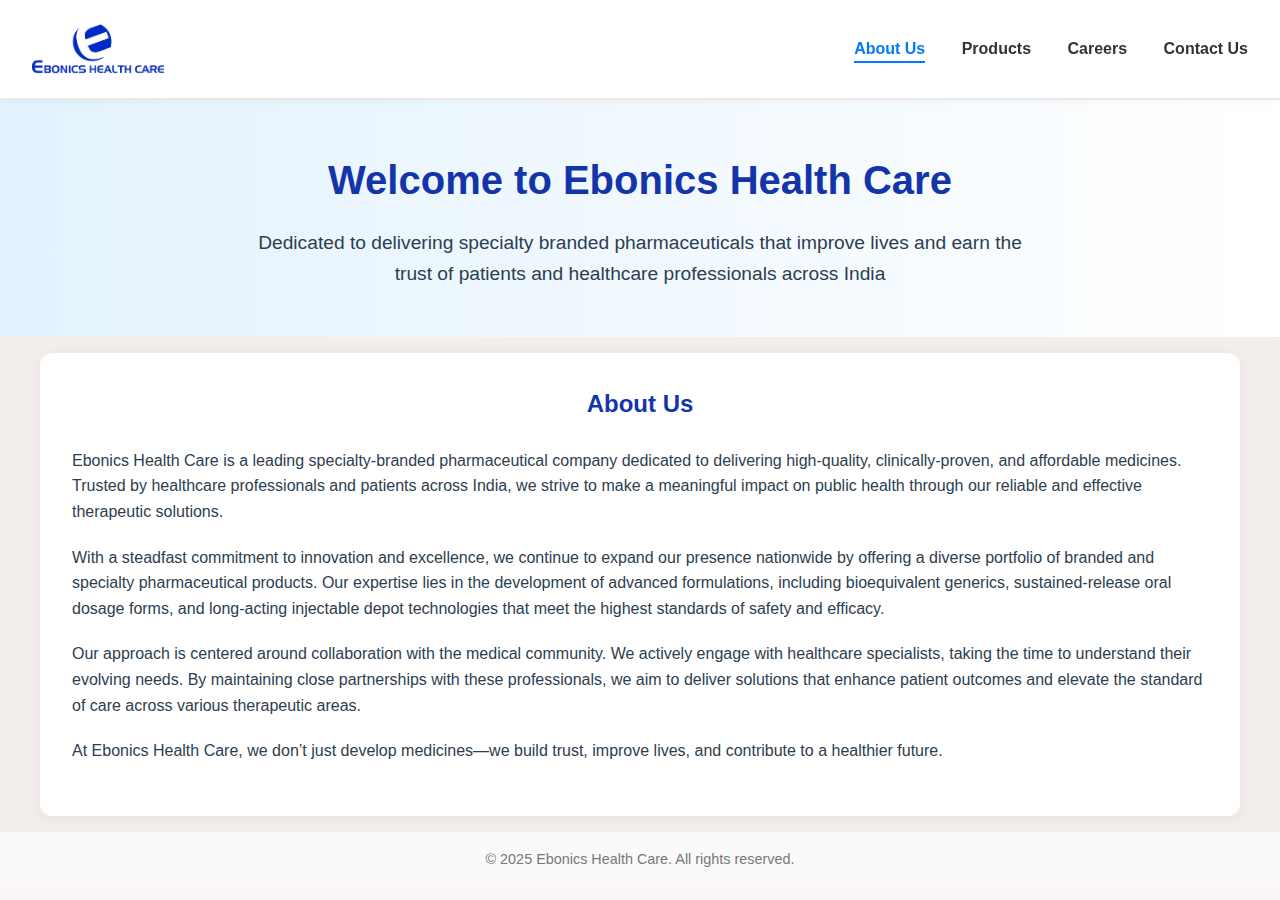
<file: ebonic/index.html>
<!DOCTYPE html>
<html lang="en">
<head>
  <meta charset="UTF-8">
  <meta name="viewport" content="width=device-width, initial-scale=1.0">
  <meta name="description" content="Welcome to Ebonics Health Care - Specialty Branded Pharmaceutical Company in India">
  <title>About Us | Ebonics Health Care</title>
  <link rel="stylesheet" type="text/css" href="css/main.css" />
  <style>
    
    .about {
      max-width: 1200px;
      margin: 1rem auto;
      padding: 2rem;
      background: #ffffff;
      border-radius: 12px;
      box-shadow: 0 2px 15px rgba(0, 0, 0, 0.05);
	  font-family: 'Segoe UI', Tahoma, Geneva, Verdana, sans-serif;
    }
    .about h2 {
      text-align: center;
      color: #1435a9;
      margin-bottom: 1.5rem;
    }
    .about p {
      font-size: 1rem;
      margin-bottom: 1.25rem;
    }
    
  </style>
</head>
<script type="text/javascript" src="js/jquery-1.12.4.js"></script>
<script type="text/javascript" src="js/modernizr-1.5.min.js"></script>
<script type="text/javascript" src="js/datatables.min.js"></script>
<script type="text/javascript"> 
window.addEventListener('scroll', function() {
  const header = document.querySelector('header');
  
  if (window.scrollY > 50) { // When scroll is more than 50px
    header.classList.add('scrolled');
  } else {
    header.classList.remove('scrolled');
  }
});
</script>
<body>
  <header>
    <img src="images/ebonicslogo1.png" alt="Ebonics Health Care Logo">
    <nav>
      <a href="index.html" class="active">About Us</a>
      <a href="products.html">Products</a>
      <a href="careers.html">Careers</a>
      <a href="contact.html">Contact Us</a>
    </nav>
  </header>

  <main>
    <section class="hero">
      <h1>Welcome to Ebonics Health Care</h1>
      <p>Dedicated to delivering specialty branded pharmaceuticals that improve lives and earn the trust of patients and healthcare professionals across India</p>
    </section>

    <section class="about">
      <h2>About Us</h2>
      <p>Ebonics Health Care is a leading specialty-branded pharmaceutical company dedicated to delivering high-quality, clinically-proven, and affordable medicines. Trusted by healthcare professionals and patients across India, we strive to make a meaningful impact on public health through our reliable and effective therapeutic solutions.</p>

      <p>With a steadfast commitment to innovation and excellence, we continue to expand our presence nationwide by offering a diverse portfolio of branded and specialty pharmaceutical products. Our expertise lies in the development of advanced formulations, including bioequivalent generics, sustained-release oral dosage forms, and long-acting injectable depot technologies that meet the highest standards of safety and efficacy.</p>

      <p>Our approach is centered around collaboration with the medical community. We actively engage with healthcare specialists, taking the time to understand their evolving needs. By maintaining close partnerships with these professionals, we aim to deliver solutions that enhance patient outcomes and elevate the standard of care across various therapeutic areas.</p>

      <p>At Ebonics Health Care, we don’t just develop medicines—we build trust, improve lives, and contribute to a healthier future.</p>
    </section>
  </main>

  <footer>
    &copy; 2025 Ebonics Health Care. All rights reserved.
  </footer>
</body>
</html>
</file>
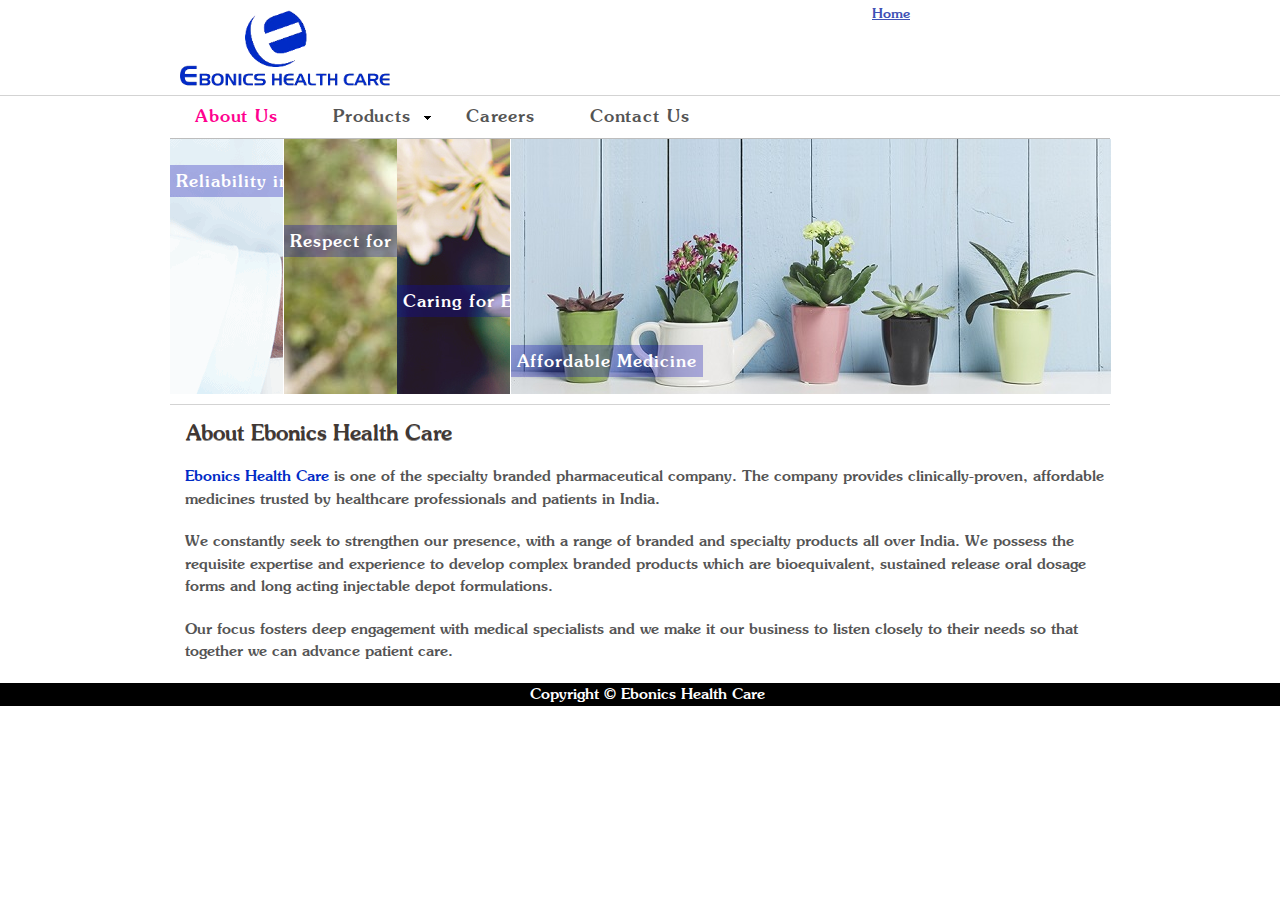
<file: ebonics/index.html>
<!DOCTYPE HTML>
<html>
<head>
<title>EBONICS Health Care</title>
<meta http-equiv="content-type" content="text/html; charset=UTF-8" />
<meta name="description"
	content="Ebonics Health Care is one of the specialty branded pharmaceutical company. The company provides clinically-proven, affordable medicines trusted by healthcare" />
<meta name="keywords"
	content="Ebonics Health care, ebonics health care, ebonics, healthcare,ebonics pharma, ebonics pharmaceutical, Pharma companies in chennai,pharma companies in madurai,Ebonics Notes and Discussion - Stanford University" />

<link rel="stylesheet" type="text/css" href="css/style.css" />
<link rel="stylesheet" type="text/css" href="css/main.css" />
<script type="text/javascript" src="js/modernizr-1.5.min.js"></script>
</head>
<body>
	<div id="main">
		<div id="top_split">
			<header>
				<div id="logo">
					<section class="logo1">
						<h1 style="padding:0;">
							<a href="index.html"><img class="img1" src="images/ebonicslogo1.png" alt="ebonics"></a>							
						</h1>
					</section>
					<div class="atop"><a href="index.html">Home</a></div>
				</div>				
				<nav>
					<ul class="sf-menu" id="nav">
						<li class="selected"><a href="index.html">About Us</a></li>
						<li><a href="#">Products</a>
							<ul>
								<li style="font: 85% 'Souvenir-Medium'; text-align:left"><a href="generaldiv.html">General</a></li>
								<li style="font: 85% 'Souvenir-Medium'; text-align:left"><a href="diabeticdiv.html">Diabetic</a></li>
								<li style="font: 85% 'Souvenir-Medium'; text-align:left"><a href="cardiacdiv.html">Cardiac</a></li>
							</ul></li>
						<li><a href="carrers.html">Careers</a></li>
						<li><a href="contact.html">Contact Us</a></li>
					</ul>
				</nav>
				<ul id="images">
					<li><div class="image3">
							<img src="images/11.jpg" width="600" height="300" alt="ebonics2" />
							<h2 class="h2i1">
								<span class="span1">Reliability in Health Care</span>
							</h2>
						</div></li>
					<li><div class="image3">
							<img src="images/3_8.jpg" width="600" height="300" alt="ebonics3" />
							<h2 class="h2i2">
								<span class="span1">Respect for Individual</span>
							</h2>
						</div></li>
					<li><div class="image3">

							<img src="images/7_5.jpg" width="600" height="300" alt="ebonics4" />
							<h2 class="h2i3">

								<span class="span1">Caring for Environment</span>
							</h2>
						</div></li>
					<li class="hover"><div class="image3">
							<img src="images/2_3.jpg" width="600" height="300" alt="ebonics1" />

							<h2 class="h2i4">

								<span class="span1">Affordable Medicine</span>
							</h2>
						</div></li>
				</ul>
			</header>
		</div>
		<div id="site_content">
			<div class="content">
				<h1>About Ebonics Health Care</h1>
				<p> <font style="color:#002bc6; font-size:15px;">Ebonics Health Care</font> is one of the specialty branded pharmaceutical company. The company provides clinically-proven, affordable medicines trusted by healthcare
					professionals and patients in India.</p>
				<p>We constantly seek to strengthen our presence, with a range of branded and specialty products all over India. We possess the requisite expertise and experience to
					develop complex branded products which are bioequivalent, sustained release oral dosage forms and long acting injectable depot formulations.</p>
				<p>Our focus fosters deep engagement with medical specialists and we make it our business to listen closely to their needs so that together we can advance patient care.</p>
			</div>
		</div>
		<footer>
			<p>Copyright &copy; Ebonics Health Care</p>
		</footer>
	</div>
	<script type="text/javascript" src="js/jquery.js"></script>
	<script type="text/javascript" src="js/jquery.easing-sooper.js"></script>
	<script type="text/javascript" src="js/jquery.sooperfish.js"></script>
	<script type="text/javascript" src="js/jquery.kwicks-1.5.1.js"></script>
	<script type="text/javascript">
		$(document).ready(function() {
			$('#images').kwicks({
				max : 600,
				spacing : 0.2
			});
			$('ul.sf-menu').sooperfish();
		});
	</script>
</body>
</html>
</file>
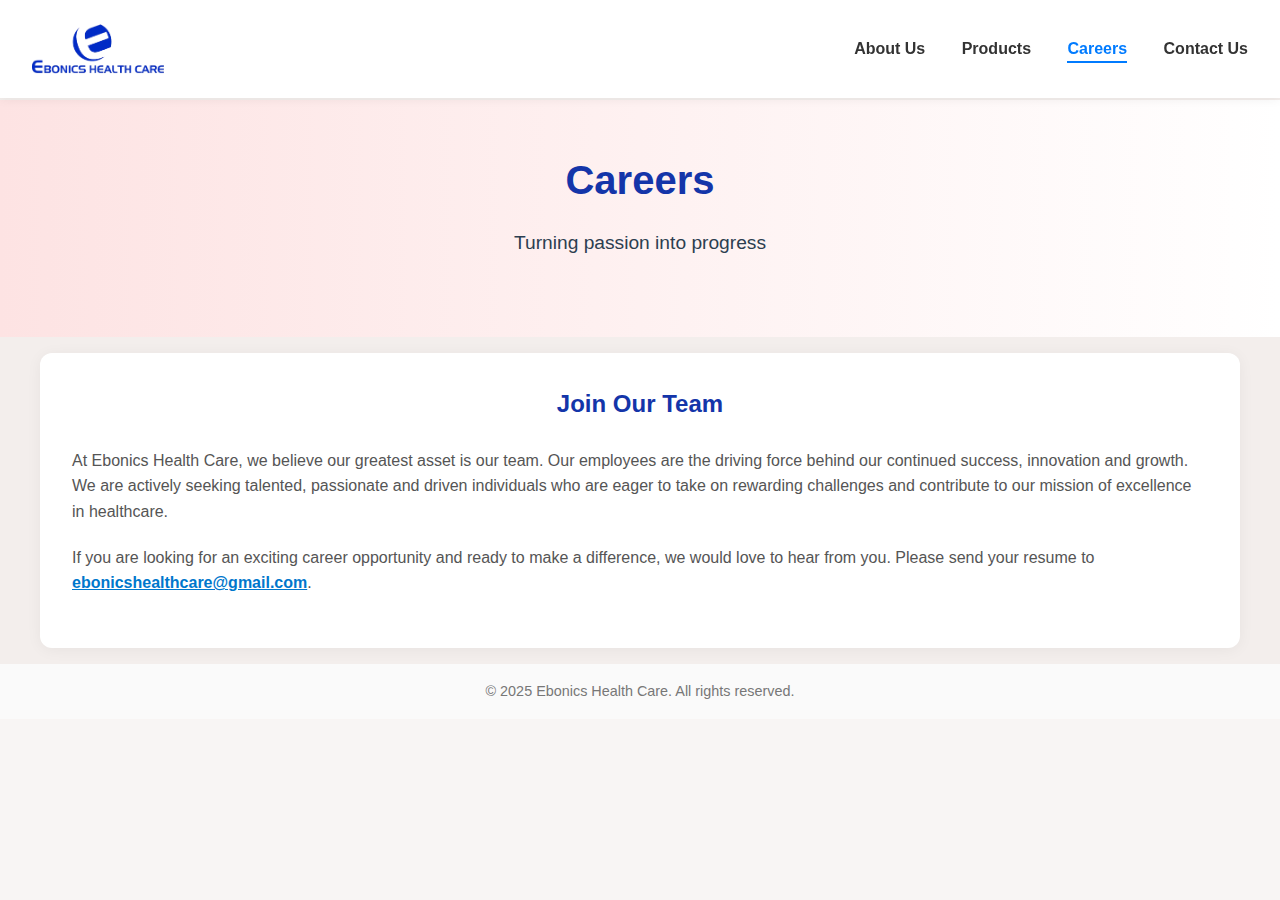
<file: ebonic/careers.html>
<!DOCTYPE html>
<html lang="en">
<head>
  <meta charset="UTF-8">
  <meta name="viewport" content="width=device-width, initial-scale=1.0">
  <meta name="description" content="Welcome to Ebonics Health Care - Specialty Branded Pharmaceutical Company in India">
  <title>Careers | Ebonics Health Care</title>
  <link rel="stylesheet" type="text/css" href="css/main.css" />
  <style>
  .chero {
    padding: 3rem 2rem;
    background: linear-gradient(to right, #fde3e3, #fff);
    text-align: center;
    font-family: 'Segoe UI', Tahoma, Geneva, Verdana, sans-serif;
  }
  .chero h1 {
    font-size: 2.5rem;
    color: #1435a9;
    margin-bottom: 1rem;
  }
  .chero p {
    font-size: 1.2rem;
    max-width: 900px;
    margin: 0 auto;
  }
    #work-with-us {
	  max-width: 1200px;
	  margin: 1rem auto;
	  padding: 2rem;
	  background: #ffffff;
	  border-radius: 12px;
	  box-shadow: 0 2px 15px rgba(0, 0, 0, 0.05);
	  font-family: 'Segoe UI', Tahoma, Geneva, Verdana, sans-serif;
	}

	#work-with-us h2 {
	  text-align: center;
      color: #1435a9;
      margin-bottom: 1.5rem;
	}

	#work-with-us p {
		font-size: 1em;
		color: #555;
		line-height: 1.6;
		margin-bottom: 1.25rem;
	}

	#work-with-us a {
		font-size: 1em;
		color: #0077cc;
		font-weight: bold;
	}

	#work-with-us a:hover {
		text-decoration: underline;
	}

    
  </style>
</head>
<script type="text/javascript" src="js/jquery-1.12.4.js"></script>
<script type="text/javascript" src="js/modernizr-1.5.min.js"></script>
<script type="text/javascript" src="js/datatables.min.js"></script>
<script type="text/javascript"> 
window.addEventListener('scroll', function() {
  const header = document.querySelector('header');
  
  if (window.scrollY > 50) { // When scroll is more than 50px
    header.classList.add('scrolled');
  } else {
    header.classList.remove('scrolled');
  }
});
</script>
<body>
  <header>
    <img src="images/ebonicslogo1.png" alt="Ebonics Health Care Logo">
    <nav>
      <a href="index.html">About Us</a>
      <a href="products.html">Products</a>
      <a href="careers.html" class="active">Careers</a>
      <a href="contact.html">Contact Us</a>
    </nav>
  </header>

  <main>
   <section class="chero">
      <h1>Careers</h1>
      <p>Turning passion into progress</p>
	  <p>&nbsp;</p>
    </section>
	
    <section id="work-with-us">
		<h2>Join Our Team</h2>
		<p>At Ebonics Health Care, we believe our greatest asset is our team. Our employees are the driving force behind our continued success, innovation and growth. We are actively seeking talented, passionate and driven individuals who are eager to take on rewarding challenges and contribute to our mission of excellence in healthcare.</p> 
		<p>If you are looking for an exciting career opportunity and ready to make a difference, we would love to hear from you. Please send your resume to <a href="mailto:ebonicshealthcare@gmail.com">ebonicshealthcare@gmail.com</a>.</p>
	</section>

  </main>

  <footer>
    &copy; 2025 Ebonics Health Care. All rights reserved.
  </footer>
</body>
</html>
</file>
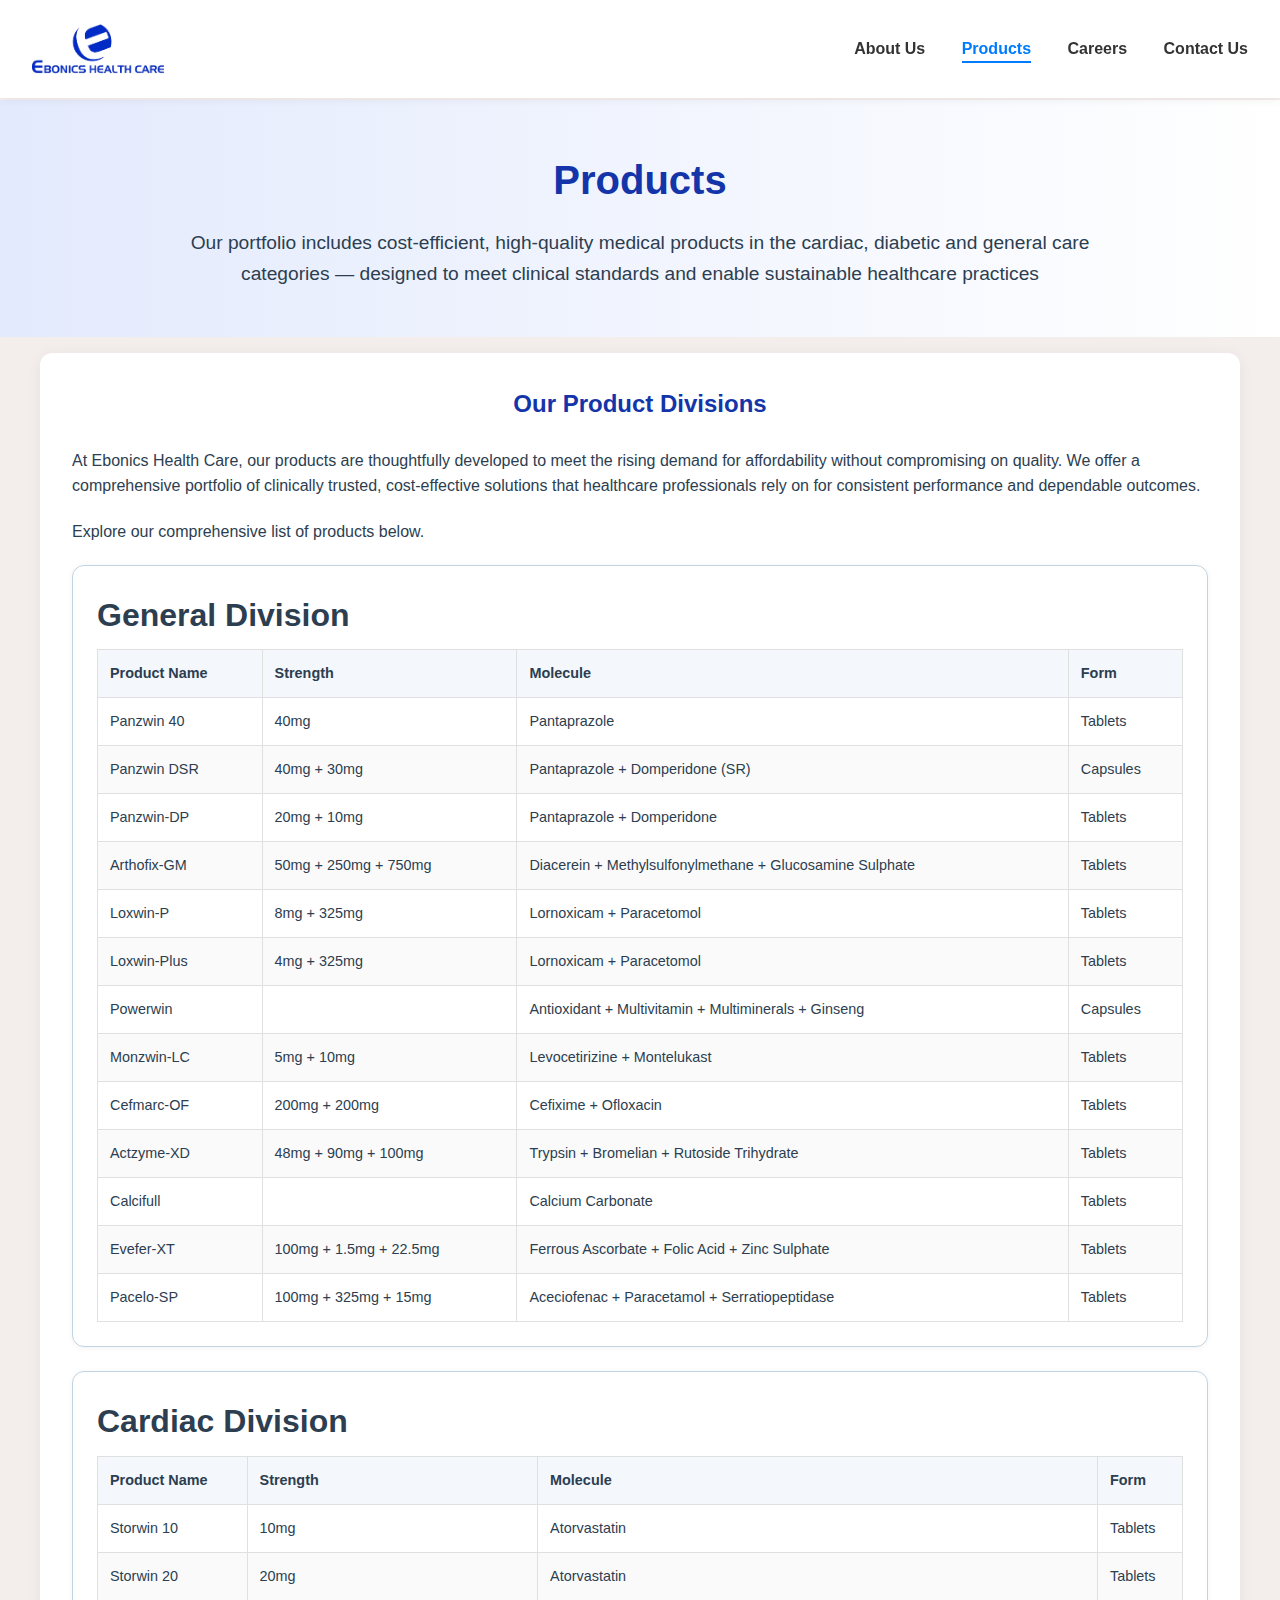
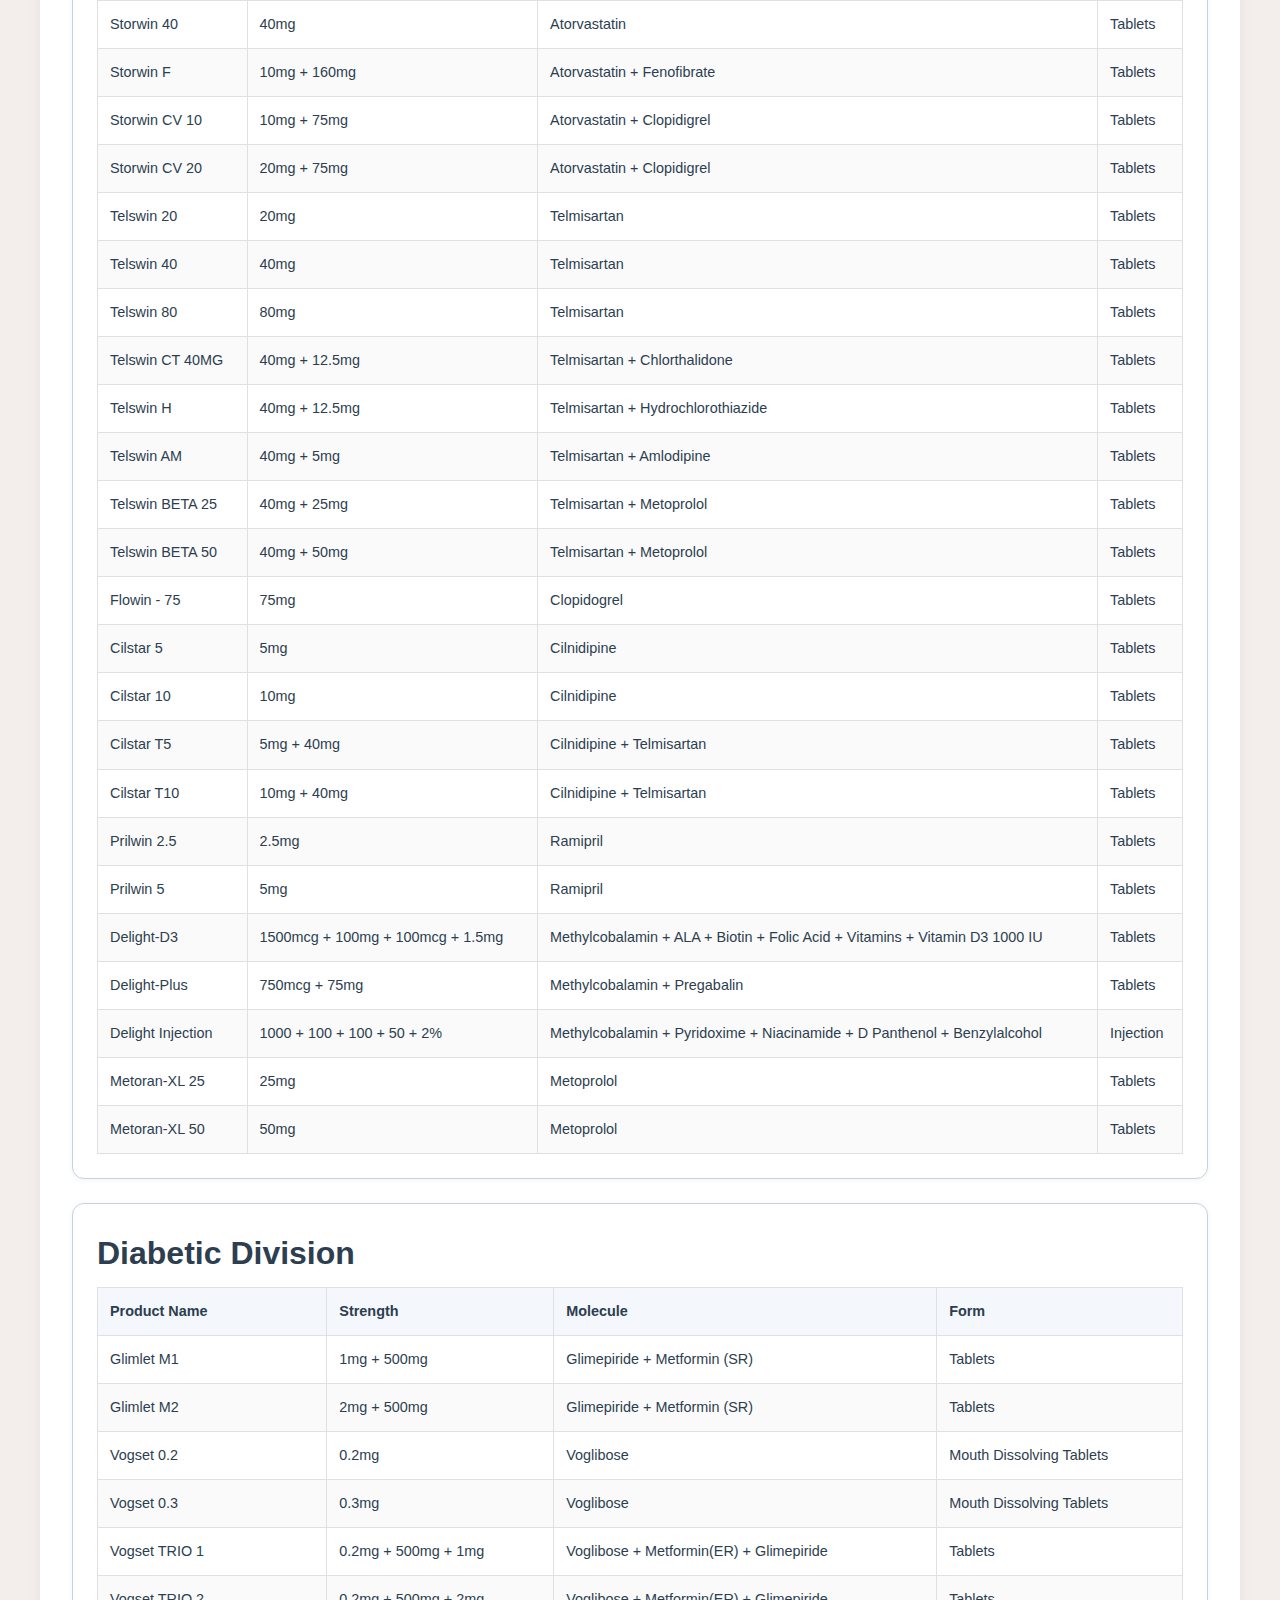
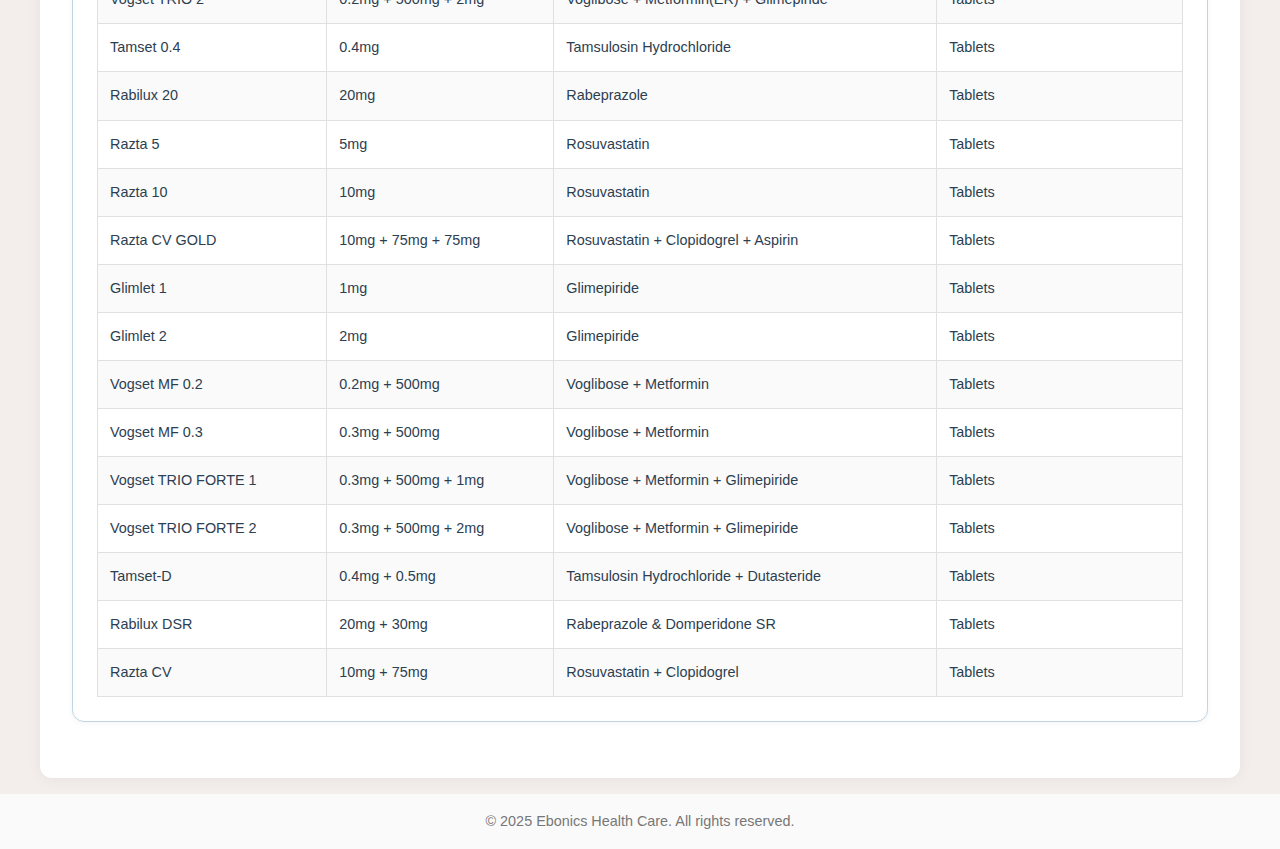
<file: ebonic/products.html>
<!DOCTYPE html>
<html lang="en">
<head>
  <meta charset="UTF-8" />
  <meta name="viewport" content="width=device-width, initial-scale=1.0" />
  <meta name="description" content="Learn more about Ebonics Health Care's divisions and specialty areas.">
  <title>Products | Ebonics Health Care</title>
  <link rel="stylesheet" type="text/css" href="css/main.css" />
  <link rel="stylesheet" type="text/css" href="css/products.css" />
  <style>
    
    
  </style>
</head>
<script type="text/javascript" src="js/jquery-1.12.4.js"></script>
<script type="text/javascript" src="js/modernizr-1.5.min.js"></script>
<script type="text/javascript" src="js/datatables.min.js"></script>
<script type="text/javascript"> 
window.addEventListener('scroll', function() {
  const header = document.querySelector('header');
  
  if (window.scrollY > 50) { // When scroll is more than 50px
    header.classList.add('scrolled');
  } else {
    header.classList.remove('scrolled');
  }
});
</script>
<body>
  <header>
    <img src="images/ebonicslogo1.png" alt="Ebonics Health Care Logo">
    <nav>
      <a href="index.html">About Us</a>
      <a href="products.html" class="active">Products</a>
      <a href="careers.html">Careers</a>
      <a href="contact.html">Contact Us</a>
    </nav>
  </header>
  <main>
    <section class="phero">
      <h1>Products</h1>
      <p>Our portfolio includes cost-efficient, high-quality medical products in the cardiac, diabetic and general care categories — designed to meet clinical standards and enable sustainable healthcare practices</p>
    </section>
    <section class="divisions">
	<h2>Our Product Divisions</h2>
    <p>At Ebonics Health Care, our products are thoughtfully developed to meet the rising demand for affordability without compromising on quality. We offer a comprehensive portfolio of clinically trusted, cost-effective solutions that healthcare professionals rely on for consistent performance and dependable outcomes.</p>
	<p>Explore our comprehensive list of products below.</p>
	
	<div class="division-item">
	<div class="content">
		<h1>General Division</h1>				
		<table class="" cellspacing="0" width="100%">
			<thead>
				<tr>
					<th>Product Name</th>
					<th>Strength</th>
					<th>Molecule</th>
					<th>Form</th>
				</tr>
			</thead>
			<tbody>
				<tr>
					<td>Panzwin 40</td>
					<td>40mg</td>
					<td>Pantaprazole</td>
					<td>Tablets</td>
				</tr>
				<tr>
					<td>Panzwin DSR</td>
					<td>40mg + 30mg</td>
					<td>Pantaprazole + Domperidone (SR)</td>
					<td>Capsules</td>
				</tr>
				<tr>
					<td>Panzwin-DP</td>
					<td>20mg + 10mg</td>
					<td>Pantaprazole + Domperidone</td>
					<td>Tablets</td>
				</tr>
				<tr>
					<td>Arthofix-GM</td>
					<td>50mg + 250mg + 750mg</td>
					<td>Diacerein + Methylsulfonylmethane + Glucosamine Sulphate</td>
					<td>Tablets</td>
				</tr>
				<tr>
					<td>Loxwin-P</td>
					<td>8mg + 325mg</td>
					<td>Lornoxicam + Paracetomol</td>
					<td>Tablets</td>
				</tr>
				<tr>
					<td>Loxwin-Plus</td>
					<td>4mg + 325mg</td>
					<td>Lornoxicam + Paracetomol</td>
					<td>Tablets</td>
				</tr>
				<tr>
					<td>Powerwin</td>
					<td>&nbsp;</td>
					<td>Antioxidant + Multivitamin + Multiminerals + Ginseng</td>
					<td>Capsules</td>
				</tr>
				<tr>
					<td>Monzwin-LC</td>
					<td>5mg + 10mg</td>
					<td>Levocetirizine + Montelukast</td>
					<td>Tablets</td>
				</tr>
				<tr>
					<td>Cefmarc-OF</td>
					<td>200mg + 200mg</td>
					<td>Cefixime + Ofloxacin</td>
					<td>Tablets</td>
				</tr>
				<tr>
					<td>Actzyme-XD</td>
					<td>48mg + 90mg + 100mg</td>
					<td>Trypsin + Bromelian + Rutoside Trihydrate</td>
					<td>Tablets</td>
				</tr>
				<tr>
					<td>Calcifull</td>
					<td>&nbsp;</td>
					<td>Calcium Carbonate</td>
					<td>Tablets</td>
				</tr>
				<tr>
					<td>Evefer-XT</td>
					<td>100mg + 1.5mg + 22.5mg</td>
					<td>Ferrous Ascorbate + Folic Acid + Zinc Sulphate</td>
					<td>Tablets</td>
				</tr>
				<tr>
					<td>Pacelo-SP</td>
					<td>100mg + 325mg + 15mg</td>
					<td>Aceciofenac + Paracetamol + Serratiopeptidase</td>
					<td>Tablets</td>
				</tr>
			</tbody>
		</table>
	</div>
	</div>

    <div class="division-item">
	<div class="content">
		<h1>Cardiac Division</h1>
		<table cellspacing="0" width="100%">
			<thead>
				<tr>
					<th>Product Name</th>
					<th>Strength</th>
					<th>Molecule</th>
					<th>Form</th>
				</tr>
			</thead>
			<tbody>
				<tr>
					<td>Storwin 10</td>
					<td>10mg</td>
					<td>Atorvastatin</td>
					<td>Tablets</td>
				</tr>
				<tr>
					<td>Storwin 20</td>
					<td>20mg</td>
					<td>Atorvastatin</td>
					<td>Tablets</td>
				</tr>
				<tr>
					<td>Storwin 40</td>
					<td>40mg</td>
					<td>Atorvastatin</td>
					<td>Tablets</td>
				</tr>
				<tr>
					<td>Storwin F</td>
					<td>10mg + 160mg</td>
					<td>Atorvastatin + Fenofibrate</td>
					<td>Tablets</td>
				</tr>
				<tr>
					<td>Storwin CV 10</td>
					<td>10mg + 75mg</td>
					<td>Atorvastatin + Clopidigrel</td>
					<td>Tablets</td>
				</tr>
				<tr>
					<td>Storwin CV 20</td>
					<td>20mg + 75mg</td>
					<td>Atorvastatin + Clopidigrel</td>
					<td>Tablets</td>
				</tr>
				<tr>
					<td>Telswin 20</td>
					<td>20mg</td>
					<td>Telmisartan</td>
					<td>Tablets</td>
				</tr>
				<tr>
					<td>Telswin 40</td>
					<td>40mg</td>
					<td>Telmisartan</td>
					<td>Tablets</td>
				</tr>
				<tr>
					<td>Telswin 80</td>
					<td>80mg</td>
					<td>Telmisartan</td>
					<td>Tablets</td>
				</tr>
				<tr>
					<td>Telswin CT 40MG</td>
					<td>40mg + 12.5mg</td>
					<td>Telmisartan + Chlorthalidone</td>
					<td>Tablets</td>
				</tr>
				<tr>
					<td>Telswin H</td>
					<td>40mg + 12.5mg</td>
					<td>Telmisartan + Hydrochlorothiazide</td>
					<td>Tablets</td>
				</tr>
				<tr>
					<td>Telswin AM</td>
					<td>40mg + 5mg</td>
					<td>Telmisartan + Amlodipine</td>
					<td>Tablets</td>
				</tr>
				<tr>
					<td>Telswin BETA 25</td>
					<td>40mg + 25mg</td>
					<td>Telmisartan + Metoprolol</td>
					<td>Tablets</td>
				</tr>
				<tr>
					<td>Telswin BETA 50</td>
					<td>40mg + 50mg</td>
					<td>Telmisartan + Metoprolol</td>
					<td>Tablets</td>
				</tr>
				<tr>
					<td>Flowin - 75</td>
					<td>75mg</td>
					<td>Clopidogrel</td>
					<td>Tablets</td>
				</tr>
				<tr>
					<td>Cilstar 5</td>
					<td>5mg</td>
					<td>Cilnidipine</td>
					<td>Tablets</td>
				</tr>
				<tr>
					<td>Cilstar 10</td>
					<td>10mg</td>
					<td>Cilnidipine</td>
					<td>Tablets</td>
				</tr>
				<tr>
					<td>Cilstar T5</td>
					<td>5mg + 40mg</td>
					<td>Cilnidipine + Telmisartan</td>
					<td>Tablets</td>
				</tr>
				<tr>
					<td>Cilstar T10</td>
					<td>10mg + 40mg</td>
					<td>Cilnidipine + Telmisartan</td>
					<td>Tablets</td>
				</tr>
				<tr>
					<td>Prilwin 2.5</td>
					<td>2.5mg</td>
					<td>Ramipril</td>
					<td>Tablets</td>
				</tr>
				<tr>
					<td>Prilwin 5</td>
					<td>5mg</td>
					<td>Ramipril</td>
					<td>Tablets</td>
				</tr>
				<tr>
					<td>Delight-D3</td>
					<td>1500mcg + 100mg + 100mcg + 1.5mg</td>
					<td>Methylcobalamin + ALA + Biotin + Folic Acid + Vitamins + Vitamin D3 1000 IU</td>
					<td>Tablets</td>
				</tr>
				<tr>
					<td>Delight-Plus</td>
					<td>750mcg + 75mg</td>
					<td>Methylcobalamin + Pregabalin</td>
					<td>Tablets</td>
				</tr>
				<tr>
					<td>Delight Injection</td>
					<td>1000 + 100 + 100 + 50 + 2%</td>
					<td>Methylcobalamin + Pyridoxime + Niacinamide + D Panthenol + Benzylalcohol</td>
					<td>Injection</td>
				</tr>
				<tr>
					<td>Metoran-XL 25</td>
					<td>25mg</td>
					<td>Metoprolol</td>
					<td>Tablets</td>
				</tr>
				<tr>
					<td>Metoran-XL 50</td>
					<td>50mg</td>
					<td>Metoprolol</td>
					<td>Tablets</td>
				</tr>
			</tbody>
		</table>
	</div>
    </div>
  
    <div class="division-item">
	<div class="content">
		<h1>Diabetic Division</h1>				
		<table cellspacing="0" width="100%">
			<thead>
				<tr>
					<th>Product Name</th>
					<th>Strength</th>
					<th>Molecule</th>
					<th>Form</th>
				</tr>
			</thead>
			<tbody>
				<tr>
					<td>Glimlet M1</td>
					<td>1mg + 500mg</td>
					<td>Glimepiride + Metformin (SR)</td>
					<td>Tablets</td>
				</tr>
				<tr>
					<td>Glimlet M2</td>
					<td>2mg + 500mg</td>
					<td>Glimepiride + Metformin (SR)</td>
					<td>Tablets</td>
				</tr>
				<tr>
					<td>Vogset 0.2</td>
					<td>0.2mg</td>
					<td>Voglibose</td>
					<td>Mouth Dissolving Tablets</td>
				</tr>
				<tr>
					<td>Vogset 0.3</td>
					<td>0.3mg</td>
					<td>Voglibose</td>
					<td>Mouth Dissolving Tablets</td>
				</tr>
				<tr>
					<td>Vogset TRIO 1</td>
					<td>0.2mg + 500mg + 1mg</td>
					<td>Voglibose + Metformin(ER) +  Glimepiride</td>
					<td>Tablets</td>
				</tr>
				<tr>
					<td>Vogset TRIO 2</td>
					<td>0.2mg + 500mg + 2mg</td>
					<td>Voglibose + Metformin(ER) +  Glimepiride</td>
					<td>Tablets</td>
				</tr>
				<tr>
					<td>Tamset 0.4</td>
					<td>0.4mg</td>
					<td>Tamsulosin Hydrochloride</td>
					<td>Tablets</td>
				</tr>
				<tr>
					<td>Rabilux 20</td>
					<td>20mg</td>
					<td>Rabeprazole</td>
					<td>Tablets</td>
				</tr>
				<tr>
					<td>Razta 5</td>
					<td>5mg</td>
					<td>Rosuvastatin</td>
					<td>Tablets</td>
				</tr>
				<tr>
					<td>Razta 10</td>
					<td>10mg</td>
					<td>Rosuvastatin</td>
					<td>Tablets</td>
				</tr>
				<tr>
					<td>Razta CV GOLD</td>
					<td>10mg + 75mg + 75mg</td>
					<td>Rosuvastatin + Clopidogrel + Aspirin</td>
					<td>Tablets</td>
				</tr>
				<tr>
					<td>Glimlet 1</td>
					<td>1mg</td>
					<td>Glimepiride</td>
					<td>Tablets</td>
				</tr>
				<tr>
					<td>Glimlet 2</td>
					<td>2mg</td>
					<td>Glimepiride</td>
					<td>Tablets</td>
				</tr>
				<tr>
					<td>Vogset MF 0.2</td>
					<td>0.2mg + 500mg</td>
					<td>Voglibose + Metformin</td>
					<td>Tablets</td>
				</tr>
				<tr>
					<td>Vogset MF 0.3</td>
					<td>0.3mg + 500mg</td>
					<td>Voglibose + Metformin</td>
					<td>Tablets</td>
				</tr>
				<tr>
					<td>Vogset TRIO FORTE 1</td>
					<td>0.3mg + 500mg + 1mg</td>
					<td>Voglibose + Metformin + Glimepiride</td>
					<td>Tablets</td>
				</tr>
				<tr>
					<td>Vogset TRIO FORTE 2</td>
					<td>0.3mg + 500mg + 2mg</td>
					<td>Voglibose + Metformin + Glimepiride</td>
					<td>Tablets</td>
				</tr>
				<tr>
					<td>Tamset-D</td>
					<td>0.4mg + 0.5mg</td>
					<td>Tamsulosin Hydrochloride + Dutasteride</td>
					<td>Tablets</td>
				</tr>
				<tr>
					<td>Rabilux DSR</td>
					<td>20mg + 30mg</td>
					<td>Rabeprazole & Domperidone SR</td>
					<td>Tablets</td>
				</tr>
				<tr>
					<td>Razta CV</td>
					<td>10mg + 75mg</td>
					<td>Rosuvastatin + Clopidogrel</td>
					<td>Tablets</td>
				</tr>
			</tbody>	
		</table>
	</div>
    </div>
  </section>
  </main>
  <footer>
    &copy; 2025 Ebonics Health Care. All rights reserved.
  </footer>  
</body>
</html>
</file>
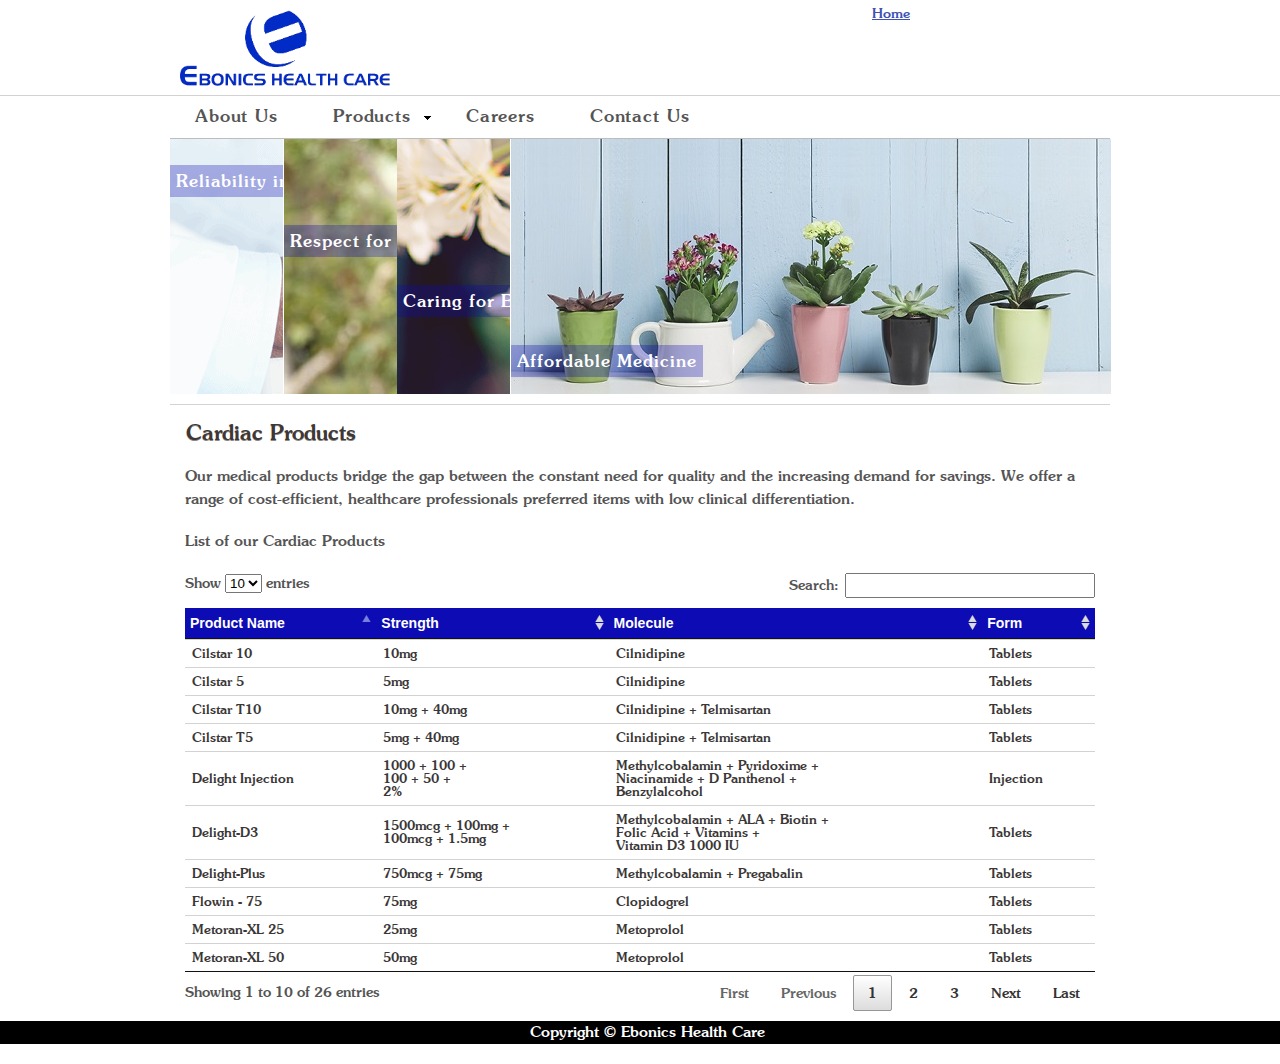
<file: ebonics/cardiacdiv.html>
<!DOCTYPE HTML>
<html>
<head>
<title>EBONICS Health Care</title>
<meta http-equiv="content-type" content="text/html; charset=UTF-8" />
<meta name="description"
	content="Ebonics Health Care is one of the specialty branded pharmaceutical company. The company provides clinically-proven, affordable medicines trusted by healthcare" />
<meta name="keywords"
	content="Ebonics Health care, ebonics health care, ebonics, healthcare,ebonics pharma, ebonics pharmaceutical, Pharma companies in chennai,pharma companies in madurai,Ebonics Notes and Discussion - Stanford University" />

<link rel="stylesheet" type="text/css" href="css/style.css" />
<!-- <link rel="stylesheet" type="text/css" href="css/products.css" /> -->
<link rel="stylesheet" type="text/css" href="css/main.css" />
<link rel="stylesheet" type="text/css" href="css/datatables.min.css" />

<script type="text/javascript" src="js/jquery-1.12.4.js"></script>
<script type="text/javascript" src="js/modernizr-1.5.min.js"></script>
<script type="text/javascript" src="js/datatables.min.js"></script>
</head>
<script type="text/javascript"> 
	$(document).ready(function() {
		$('#cardiacList').dataTable({
			"bProcessing" : true,
			"iDisplayLength" : 10,
			"lengthMenu" : [ [ 5, 10, 20, -1 ], [ 5, 10, 20, "All" ] ],
			"paging" : true,
			"pagingType" : "full_numbers"
		});
	});
</script>
<body>
	<div id="main">
		<div id="top_split">
			<header>
				<div id="logo">
					<section class="logo1">
						<h1 style="padding:0;">
							<a href="index.html"><img class="img1" src="images/ebonicslogo1.png" alt="ebonics"></a>
						</h1>
					</section>
					<div class="atop"><a href="index.html">Home</a></div>
				</div>
				<nav>
					<ul class="sf-menu" id="nav">
						<li><a href="index.html">About Us</a></li>
						<li><a href="#">Products</a>
							<ul>
								<li style="font: 85% 'Souvenir-Medium'; text-align:left"><a href="generaldiv.html">General</a></li>
								<li style="font: 85% 'Souvenir-Medium'; text-align:left"><a href="diabeticdiv.html">Diabetic</a></li>
								<li class="selected" style="font: 85% 'Souvenir-Medium'; text-align:left"><a href="cardiacdiv.html">Cardiac</a></li>
							</ul></li>
						<li><a href="carrers.html">Careers</a></li>
						<li><a href="contact.html">Contact Us</a></li>
					</ul>
				</nav>
				<ul id="images">
					<li><div class="image3">
							<img src="images/11.jpg" width="600" height="300" alt="ebonics2" />
							<h2 class="h2i1">
								<span class="span1">Reliability in Health Care</span>
							</h2>
						</div></li>
					<li><div class="image3">
							<img src="images/3_8.jpg" width="600" height="300" alt="ebonics3" />
							<h2 class="h2i2">
								<span class="span1">Respect for Individual</span>
							</h2>
						</div></li>
					<li><div class="image3">

							<img src="images/7_5.jpg" width="600" height="300" alt="ebonics4" />
							<h2 class="h2i3">

								<span class="span1">Caring for Environment</span>
							</h2>
						</div></li>
					<li class="hover"><div class="image3">
							<img src="images/2_3.jpg" width="600" height="300" alt="ebonics1" />

							<h2 class="h2i4">

								<span class="span1">Affordable Medicine</span>
							</h2>
						</div></li>
				</ul>
			</header>
		</div>
		<div id="site_content">
			<div class="content">
				<h1>Cardiac Products</h1>
				<p>Our medical products bridge the gap between the constant need for quality and the increasing demand for savings. We offer a range of cost-efficient, healthcare
					professionals preferred items with low clinical differentiation.</p>
				<p>List of our Cardiac Products</p>
				<table id="cardiacList" class="table table-stripe table-hover" cellspacing="0" width="100%">
					<thead>
						<tr>
							<th>Product Name</th>
							<th>Strength</th>
							<th>Molecule</th>
							<th>Form</th>
						</tr>
					</thead>
					<tbody>
						<tr>
							<td>Storwin 10</td>
							<td>10mg</td>
							<td>Atorvastatin</td>
							<td>Tablets</td>
						</tr>
						<tr>
							<td>Storwin 20</td>
							<td>20mg</td>
							<td>Atorvastatin</td>
							<td>Tablets</td>
						</tr>
						<tr>
							<td>Storwin 40</td>
							<td>40mg</td>
							<td>Atorvastatin</td>
							<td>Tablets</td>
						</tr>
						<tr>
							<td>Storwin F</td>
							<td>10mg + 160mg</td>
							<td>Atorvastatin + Fenofibrate</td>
							<td>Tablets</td>
						</tr>
						<tr>
							<td>Storwin CV 10</td>
							<td>10mg + 75mg</td>
							<td>Atorvastatin + Clopidigrel</td>
							<td>Tablets</td>
						</tr>
						<tr>
							<td>Storwin CV 20</td>
							<td>20mg + 75mg</td>
							<td>Atorvastatin + Clopidigrel</td>
							<td>Tablets</td>
						</tr>
						<tr>
							<td>Telswin 20</td>
							<td>20mg</td>
							<td>Telmisartan</td>
							<td>Tablets</td>
						</tr>
						<tr>
							<td>Telswin 40</td>
							<td>40mg</td>
							<td>Telmisartan</td>
							<td>Tablets</td>
						</tr>
						<tr>
							<td>Telswin 80</td>
							<td>80mg</td>
							<td>Telmisartan</td>
							<td>Tablets</td>
						</tr>
						<tr>
							<td>Telswin CT 40MG</td>
							<td>40mg + 12.5mg</td>
							<td>Telmisartan + Chlorthalidone</td>
							<td>Tablets</td>
						</tr>
						<tr>
							<td>Telswin H</td>
							<td>40mg + <br>12.5mg</td>
							<td>Telmisartan + <br>Hydrochlorothiazide</td>
							<td>Tablets</td>
						</tr>
						<tr>
							<td>Telswin AM</td>
							<td>40mg + 5mg</td>
							<td>Telmisartan + Amlodipine</td>
							<td>Tablets</td>
						</tr>
						<tr>
							<td>Telswin BETA 25</td>
							<td>40mg + 25mg</td>
							<td>Telmisartan + Metoprolol</td>
							<td>Tablets</td>
						</tr>
						<tr>
							<td>Telswin BETA 50</td>
							<td>40mg + 50mg</td>
							<td>Telmisartan + Metoprolol</td>
							<td>Tablets</td>
						</tr>
						<tr>
							<td>Flowin - 75</td>
							<td>75mg</td>
							<td>Clopidogrel</td>
							<td>Tablets</td>
						</tr>
						<tr>
							<td>Cilstar 5</td>
							<td>5mg</td>
							<td>Cilnidipine</td>
							<td>Tablets</td>
						</tr>
						<tr>
							<td>Cilstar 10</td>
							<td>10mg</td>
							<td>Cilnidipine</td>
							<td>Tablets</td>
						</tr>
						<tr>
							<td>Cilstar T5</td>
							<td>5mg + 40mg</td>
							<td>Cilnidipine + Telmisartan</td>
							<td>Tablets</td>
						</tr>
						<tr>
							<td>Cilstar T10</td>
							<td>10mg + 40mg</td>
							<td>Cilnidipine + Telmisartan</td>
							<td>Tablets</td>
						</tr>
						<tr>
							<td>Prilwin 2.5</td>
							<td>2.5mg</td>
							<td>Ramipril</td>
							<td>Tablets</td>
						</tr>
						<tr>
							<td>Prilwin 5</td>
							<td>5mg</td>
							<td>Ramipril</td>
							<td>Tablets</td>
						</tr>
						<tr>
							<td>Delight-D3</td>
							<td>1500mcg + 100mg + <br>100mcg + 1.5mg</td>
							<td>Methylcobalamin + ALA + Biotin + <br>Folic Acid + Vitamins + <br>Vitamin D3 1000 IU</td>
							<td>Tablets</td>
						</tr>
						<tr>
							<td>Delight-Plus</td>
							<td>750mcg + 75mg</td>
							<td>Methylcobalamin + Pregabalin</td>
							<td>Tablets</td>
						</tr>
						<tr>
							<td>Delight Injection</td>
							<td>1000 + 100 + <br>100 + 50 + <br>2%</td>
							<td>Methylcobalamin + Pyridoxime + <br>Niacinamide + D Panthenol + <br>Benzylalcohol</td>
							<td>Injection</td>
						</tr>
						<tr>
							<td>Metoran-XL 25</td>
							<td>25mg</td>
							<td>Metoprolol</td>
							<td>Tablets</td>
						</tr>
						<tr>
							<td>Metoran-XL 50</td>
							<td>50mg</td>
							<td>Metoprolol</td>
							<td>Tablets</td>
						</tr>
					</tbody>
				</table>
			</div>
		</div>
		<footer>
			<p>Copyright &copy; Ebonics Health Care</p>
		</footer>
	</div>

	<script type="text/javascript" src="js/jquery.easing-sooper.js"></script>
	<script type="text/javascript" src="js/jquery.sooperfish.js"></script>
	<script type="text/javascript" src="js/jquery.kwicks-1.5.1.js"></script>
	<script type="text/javascript">
		$(document).ready(function() {
			$('#images').kwicks({
				max : 600,
				spacing : 0.2
			});
			$('ul.sf-menu').sooperfish();
		});
	</script>
</body>
</html>
</file>
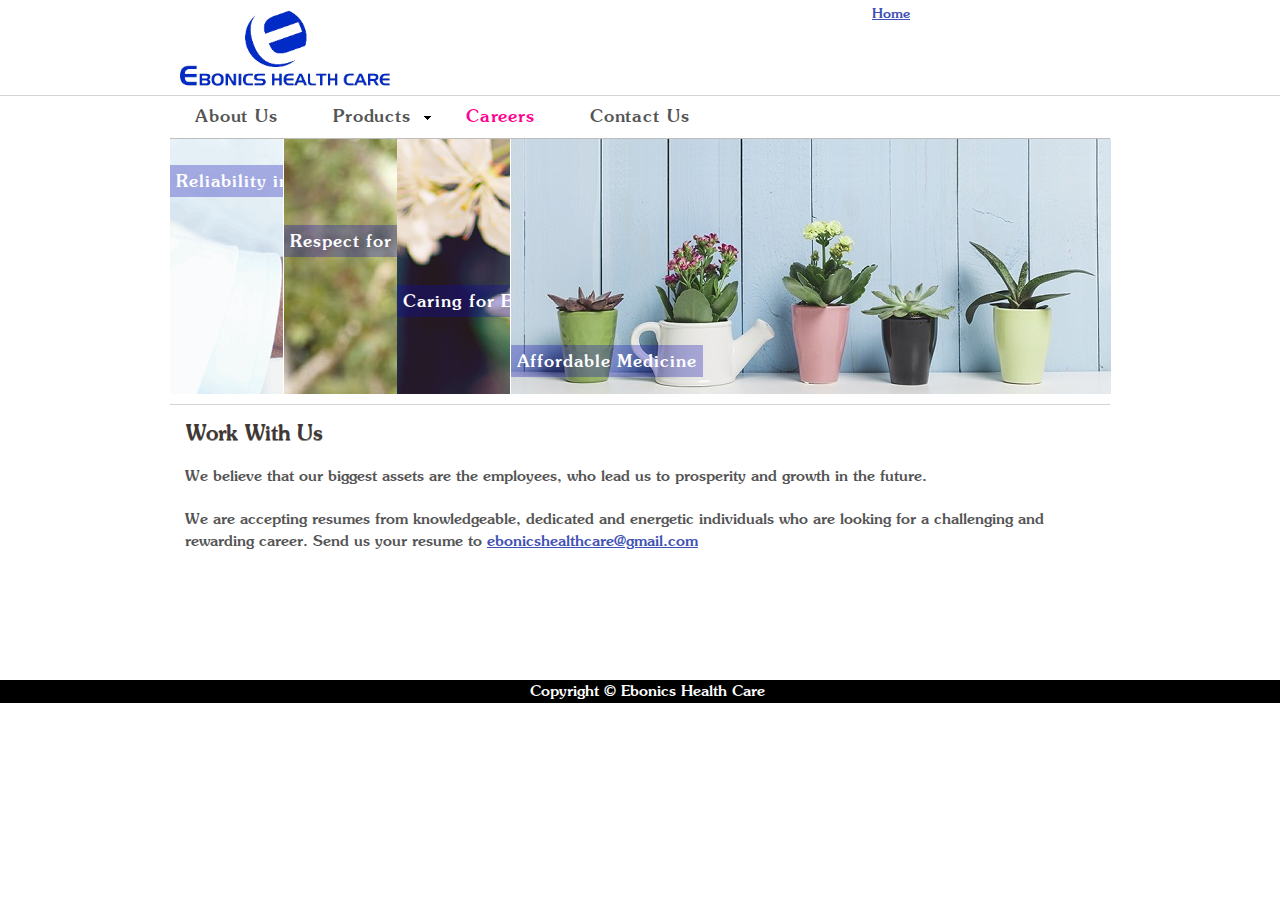
<file: ebonics/carrers.html>
<!DOCTYPE HTML>
<html>
<head>
<title>EBONICS Health Care</title>
<meta http-equiv="content-type" content="text/html; charset=UTF-8" />
<meta name="description"
	content="Ebonics Health Care is one of the specialty branded pharmaceutical company. The company provides clinically-proven, affordable medicines trusted by healthcare" />
<meta name="keywords"
	content="Ebonics Health care, ebonics health care, ebonics, healthcare,ebonics pharma, ebonics pharmaceutical, Pharma companies in chennai,pharma companies in madurai,Ebonics Notes and Discussion - Stanford University" />

<link rel="stylesheet" type="text/css" href="css/style.css" />
<link rel="stylesheet" type="text/css" href="css/main.css" />
<script type="text/javascript" src="js/modernizr-1.5.min.js"></script>
</head>
<body>
	<div id="main">
		<div id="top_split">
			<header>
				<div id="logo">
					<section class="logo1">
						<h1 style="padding:0;">
							<a href="index.html"><img class="img1" src="images/ebonicslogo1.png" alt="ebonics"></a>
						</h1>
					</section>
					<div class="atop"><a href="index.html">Home</a></div>
				</div>
				<nav>
					<ul class="sf-menu" id="nav">
						<li><a href="index.html">About Us</a></li>
						<li><a href="#">Products</a>
							<ul>
								<li style="font: 85% 'Souvenir-Medium'; text-align:left"><a href="generaldiv.html">General</a></li>
								<li style="font: 85% 'Souvenir-Medium'; text-align:left"><a href="diabeticdiv.html">Diabetic</a></li>
								<li style="font: 85% 'Souvenir-Medium'; text-align:left"><a href="cardiacdiv.html">Cardiac</a></li>
							</ul></li>
						<li class="selected"><a href="carrers.html">Careers</a></li>
						<li><a href="contact.html">Contact Us</a></li>
					</ul>
				</nav>
				<ul id="images">
					<li><div class="image3">
							<img src="images/11.jpg" width="600" height="300" alt="ebonics2" />
							<h2 class="h2i1">
								<span class="span1">Reliability in Health Care</span>
							</h2>
						</div></li>
					<li><div class="image3">
							<img src="images/3_8.jpg" width="600" height="300" alt="ebonics3" />
							<h2 class="h2i2">
								<span class="span1">Respect for Individual</span>
							</h2>
						</div></li>
					<li><div class="image3">

							<img src="images/7_5.jpg" width="600" height="300" alt="ebonics4" />
							<h2 class="h2i3">

								<span class="span1">Caring for Environment</span>
							</h2>
						</div></li>
					<li class="hover"><div class="image3">
							<img src="images/2_3.jpg" width="600" height="300" alt="ebonics1" />

							<h2 class="h2i4">

								<span class="span1">Affordable Medicine</span>
							</h2>
						</div></li>
				</ul>
			</header>
		</div>
		<div id="site_content">
			<div class="content">
				<h1>Work With Us</h1>
				<p>We believe that our biggest assets are the employees, who lead us to prosperity and growth in the future.</p>
				<p>
					We are accepting resumes from knowledgeable, dedicated and energetic individuals who are looking for a challenging and rewarding career. Send us your resume to <a
						href="mailto:ebonicshealthcare@gmail.com">ebonicshealthcare@gmail.com</a>
				</p>
			</div>
		</div>
		<footer>
			<p>Copyright &copy; Ebonics Health Care</p>
		</footer>
	</div>
	<script type="text/javascript" src="js/jquery.js"></script>
	<script type="text/javascript" src="js/jquery.easing-sooper.js"></script>
	<script type="text/javascript" src="js/jquery.sooperfish.js"></script>
	<script type="text/javascript" src="js/jquery.kwicks-1.5.1.js"></script>
	<script type="text/javascript">
		$(document).ready(function() {
			$('#images').kwicks({
				max : 600,
				spacing : 0.2
			});
			$('ul.sf-menu').sooperfish();
		});
	</script>
</body>
</html>
</file>
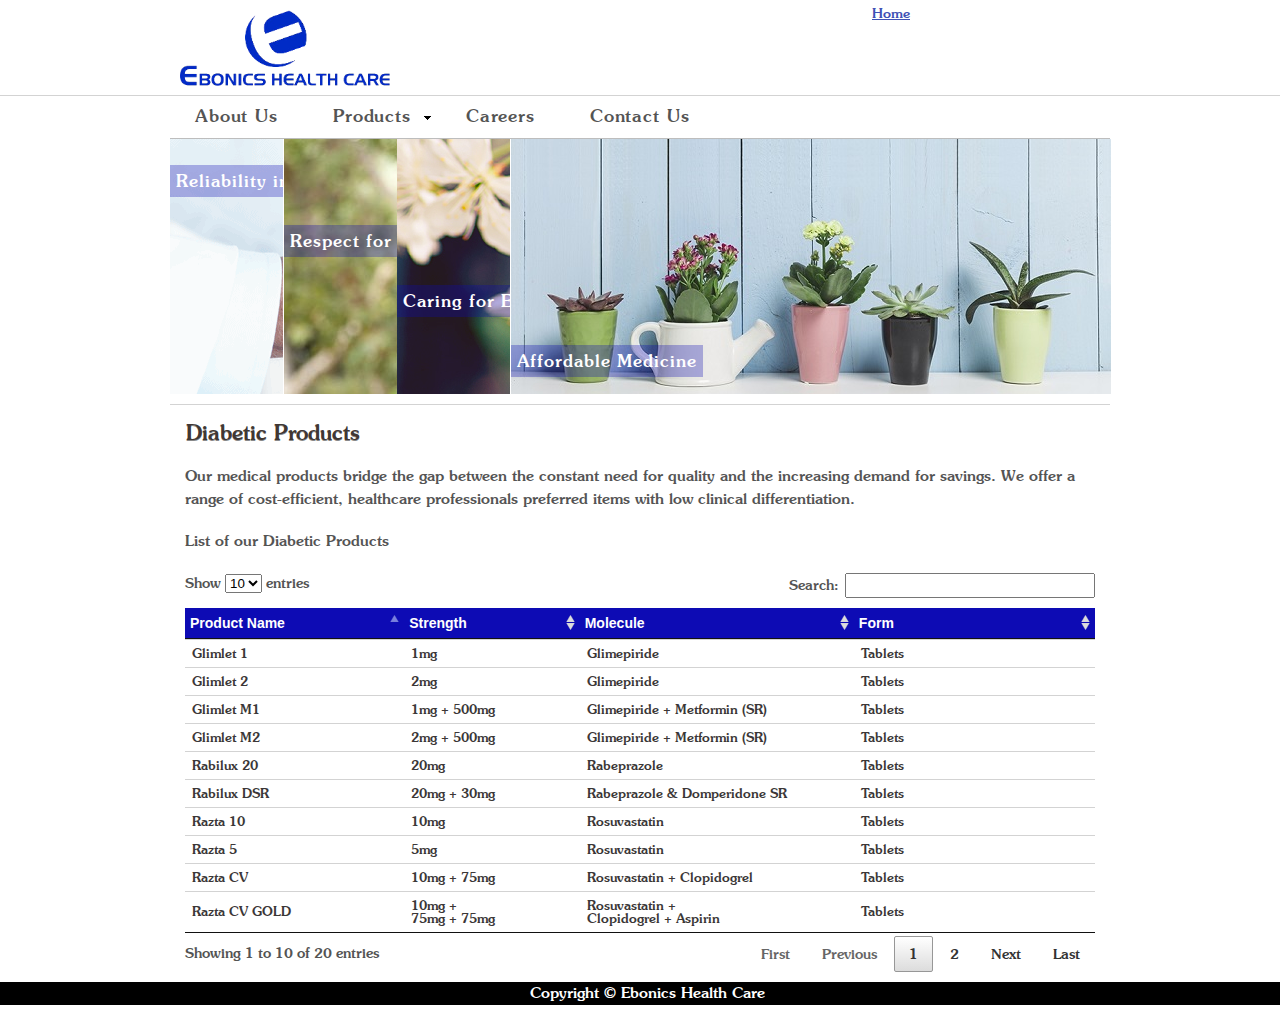
<file: ebonics/diabeticdiv.html>
<!DOCTYPE HTML>
<html>
<head>
<title>EBONICS Health Care</title>
<meta http-equiv="content-type" content="text/html; charset=UTF-8" />
<meta name="description"
	content="Ebonics Health Care is one of the specialty branded pharmaceutical company. The company provides clinically-proven, affordable medicines trusted by healthcare" />
<meta name="keywords"
	content="Ebonics Health care, ebonics health care, ebonics, healthcare,ebonics pharma, ebonics pharmaceutical, Pharma companies in chennai,pharma companies in madurai,Ebonics Notes and Discussion - Stanford University" />

<link rel="stylesheet" type="text/css" href="css/style.css" />
<link rel="stylesheet" type="text/css" href="css/main.css" />
<link rel="stylesheet" type="text/css" href="css/datatables.min.css" />
<!-- <link rel="stylesheet" type="text/css" href="css/products.css" /> -->
<script type="text/javascript" src="js/jquery-1.12.4.js"></script>
<script type="text/javascript" src="js/modernizr-1.5.min.js"></script>
<script type="text/javascript" src="js/datatables.min.js"></script>
</head>

<script type="text/javascript">
	$(document).ready(function() {
		$('#diabeticList').dataTable({
			"bProcessing" : true,
			"iDisplayLength" : 10,
			"lengthMenu" : [ [ 5, 10, 20, -1 ], [ 5, 10, 20, "All" ] ],
			"paging" : true,
			"pagingType" : "full_numbers"
		});
	});
</script>
<body>
	<div id="main">
		<div id="top_split">
			<header>
				<div id="logo">
					<section class="logo1">
						<h1 style="padding:0;">
							<a href="index.html"><img class="img1" src="images/ebonicslogo1.png" alt="ebonics"></a>
						</h1>
					</section>
					<div class="atop"><a href="index.html">Home</a></div>
				</div>
				<nav>
					<ul class="sf-menu" id="nav">
						<li><a href="index.html">About Us</a></li>
						<li><a href="#">Products</a>
							<ul>
								<li style="font: 85% 'Souvenir-Medium'; text-align:left"><a href="generaldiv.html">General</a></li>
								<li class="selected" style="font: 85% 'Souvenir-Medium'; text-align:left"><a href="diabeticdiv.html">Diabetic</a></li>
								<li style="font: 85% 'Souvenir-Medium'; text-align:left"><a href="cardiacdiv.html">Cardiac</a></li>
							</ul></li>
						<li><a href="carrers.html">Careers</a></li>
						<li><a href="contact.html">Contact Us</a></li>
					</ul>
				</nav>
				<ul id="images">
					<li><div class="image3">
							<img src="images/11.jpg" width="600" height="300" alt="ebonics2" />
							<h2 class="h2i1">
								<span class="span1">Reliability in Health Care</span>
							</h2>
						</div></li>
					<li><div class="image3">
							<img src="images/3_8.jpg" width="600" height="300" alt="ebonics3" />
							<h2 class="h2i2">
								<span class="span1">Respect for Individual</span>
							</h2>
						</div></li>
					<li><div class="image3">

							<img src="images/7_5.jpg" width="600" height="300" alt="ebonics4" />
							<h2 class="h2i3">

								<span class="span1">Caring for Environment</span>
							</h2>
						</div></li>
					<li class="hover"><div class="image3">
							<img src="images/2_3.jpg" width="600" height="300" alt="ebonics1" />

							<h2 class="h2i4">

								<span class="span1">Affordable Medicine</span>
							</h2>
						</div></li>
				</ul>
			</header>
		</div>
		<div id="site_content">
			<div class="content">
				<h1>Diabetic Products</h1>
				<p>Our medical products bridge the gap between the constant need for quality and the increasing demand for savings. We offer a range of cost-efficient, healthcare
					professionals preferred items with low clinical differentiation.</p>
				<p>List of our Diabetic Products</p>
				<table id="diabeticList" class="table table-stripe table-hover" cellspacing="0" width="100%">
					<thead>
						<tr>
							<th>Product Name</th>
							<th>Strength</th>
							<th>Molecule</th>
							<th>Form</th>
						</tr>
					</thead>
					<tbody>
						<tr>
							<td>Glimlet M1</td>
							<td>1mg + 500mg</td>
							<td>Glimepiride + Metformin (SR)</td>
							<td>Tablets</td>
						</tr>
						<tr>
							<td>Glimlet M2</td>
							<td>2mg + 500mg</td>
							<td>Glimepiride + Metformin (SR)</td>
							<td>Tablets</td>
						</tr>
						<tr>
							<td>Vogset 0.2</td>
							<td>0.2mg</td>
							<td>Voglibose</td>
							<td>Mouth Dissolving Tablets</td>
						</tr>
						<tr>
							<td>Vogset 0.3</td>
							<td>0.3mg</td>
							<td>Voglibose</td>
							<td>Mouth Dissolving Tablets</td>
						</tr>
						<tr>
							<td>Vogset TRIO 1</td>
							<td>0.2mg + 500mg + <br>1mg</td>
							<td>Voglibose + Metformin(ER) + <br> Glimepiride</td>
							<td>Tablets</td>
						</tr>
						<tr>
							<td>Vogset TRIO 2</td>
							<td>0.2mg + 500mg + <br>2mg</td>
							<td>Voglibose + Metformin(ER) + <br> Glimepiride</td>
							<td>Tablets</td>
						</tr>
						<tr>
							<td>Tamset 0.4</td>
							<td>0.4mg</td>
							<td>Tamsulosin Hydrochloride</td>
							<td>Tablets</td>
						</tr>
						<tr>
							<td>Rabilux 20</td>
							<td>20mg</td>
							<td>Rabeprazole</td>
							<td>Tablets</td>
						</tr>
						<tr>
							<td>Razta 5</td>
							<td>5mg</td>
							<td>Rosuvastatin</td>
							<td>Tablets</td>
						</tr>
						<tr>
							<td>Razta 10</td>
							<td>10mg</td>
							<td>Rosuvastatin</td>
							<td>Tablets</td>
						</tr>
						<tr>
							<td>Razta CV GOLD</td>
							<td>10mg + <br>75mg + 75mg</td>
							<td>Rosuvastatin + <br>Clopidogrel + Aspirin</td>
							<td>Tablets</td>
						</tr>
						<tr>
							<td>Glimlet 1</td>
							<td>1mg</td>
							<td>Glimepiride</td>
							<td>Tablets</td>
						</tr>
						<tr>
							<td>Glimlet 2</td>
							<td>2mg</td>
							<td>Glimepiride</td>
							<td>Tablets</td>
						</tr>
						<tr>
							<td>Vogset MF 0.2</td>
							<td>0.2mg + 500mg</td>
							<td>Voglibose + Metformin</td>
							<td>Tablets</td>
						</tr>
						<tr>
							<td>Vogset MF 0.3</td>
							<td>0.3mg + 500mg</td>
							<td>Voglibose + Metformin</td>
							<td>Tablets</td>
						</tr>
						<tr>
							<td>Vogset TRIO FORTE 1</td>
							<td>0.3mg + 500mg + <br>1mg</td>
							<td>Voglibose + Metformin + <br>Glimepiride</td>
							<td>Tablets</td>
						</tr>
						<tr>
							<td>Vogset TRIO FORTE 2</td>
							<td>0.3mg + 500mg + <br>2mg</td>
							<td>Voglibose + Metformin + <br>Glimepiride</td>
							<td>Tablets</td>
						</tr>
						<tr>
							<td>Tamset-D</td>
							<td>0.4mg + <br>0.5mg</td>
							<td>Tamsulosin Hydrochloride + <br>Dutasteride</td>
							<td>Tablets</td>
						</tr>
						<tr>
							<td>Rabilux DSR</td>
							<td>20mg + 30mg</td>
							<td>Rabeprazole & Domperidone SR</td>
							<td>Tablets</td>
						</tr>
						<tr>
							<td>Razta CV</td>
							<td>10mg + 75mg</td>
							<td>Rosuvastatin + Clopidogrel</td>
							<td>Tablets</td>
						</tr>
					</tbody>
				</table>
			</div>
		</div>
		<footer>
			<p>Copyright &copy; Ebonics Health Care</p>
		</footer>
	</div>
	<script type="text/javascript" src="js/jquery.easing-sooper.js"></script>
	<script type="text/javascript" src="js/jquery.sooperfish.js"></script>
	<script type="text/javascript" src="js/jquery.kwicks-1.5.1.js"></script>
	<script type="text/javascript">
		$(document).ready(function() {
			$('#images').kwicks({
				max : 600,
				spacing : 0.2
			});
			$('ul.sf-menu').sooperfish();
		});
	</script>
</body>
</html>
</file>
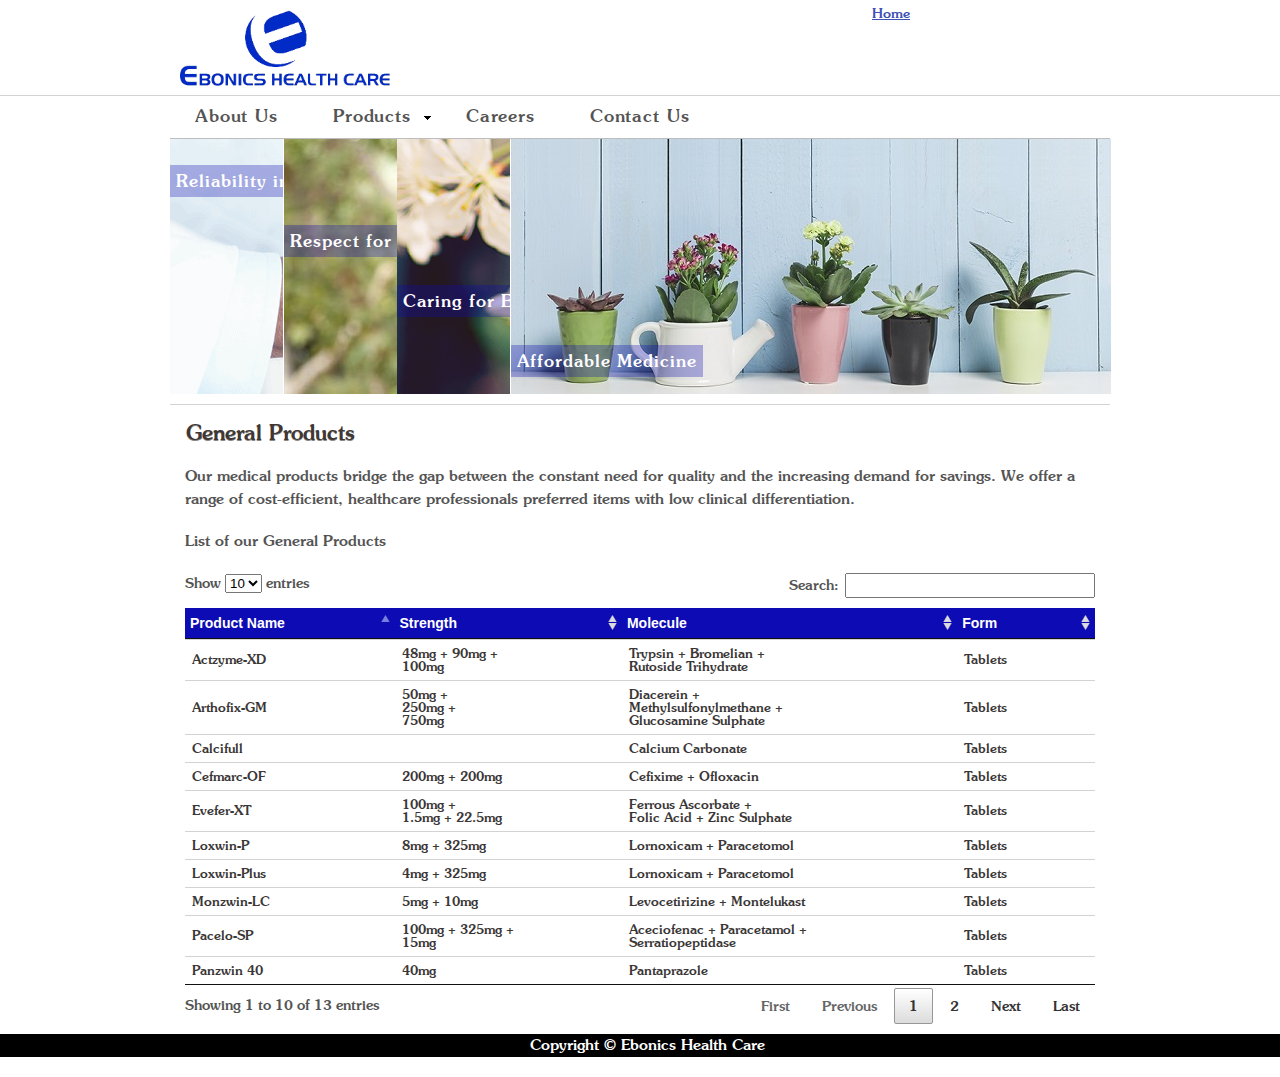
<file: ebonics/generaldiv.html>
<!DOCTYPE HTML>
<html>
<head>
<title>EBONICS Health Care</title>
<meta http-equiv="content-type" content="text/html; charset=UTF-8" />
<meta name="description"
	content="Ebonics Health Care is one of the specialty branded pharmaceutical company. The company provides clinically-proven, affordable medicines trusted by healthcare" />
<meta name="keywords"
	content="Ebonics Health care, ebonics health care, ebonics, healthcare,ebonics pharma, ebonics pharmaceutical, Pharma companies in chennai,pharma companies in madurai,Ebonics Notes and Discussion - Stanford University" />

<link rel="stylesheet" type="text/css" href="css/style.css" />
<!-- <link rel="stylesheet" type="text/css" href="css/products.css" /> -->
<link rel="stylesheet" type="text/css" href="css/main.css" />
<link rel="stylesheet" type="text/css" href="css/datatables.min.css" />
<script type="text/javascript" src="js/jquery-1.12.4.js"></script>
<script type="text/javascript" src="js/modernizr-1.5.min.js"></script>
<script type="text/javascript" src="js/datatables.min.js"></script>
</head>
<script type="text/javascript">
	$(document).ready(function() {
		$('#genericList').dataTable({
			"bProcessing" : true,
			"iDisplayLength" : 10,
			"lengthMenu" : [ [ 5, 10, 20, -1 ], [ 5, 10, 20, "All" ] ],
			"paging" : true,
			"pagingType" : "full_numbers"
		});
	});
</script>
<body>
	<div id="main">
		<div id="top_split">
			<header>
				<div id="logo">
					<section class="logo1">
						<h1 style="padding:0;">
							<a href="index.html"><img class="img1" src="images/ebonicslogo1.png" alt="ebonics"></a>
						</h1>
					</section>
					<div class="atop"><a href="index.html">Home</a></div>
				</div>
				<nav>
					<ul class="sf-menu" id="nav">
						<li><a href="index.html">About Us</a></li>
						<li><a href="#">Products</a>
							<ul>
								<li class="selected" style="font: 85% 'Souvenir-Medium'; text-align:left"><a href="generaldiv.html">General</a></li>
								<li style="font: 85% 'Souvenir-Medium'; text-align:left"><a href="diabeticdiv.html">Diabetic</a></li>
								<li style="font: 85% 'Souvenir-Medium'; text-align:left"><a href="cardiacdiv.html">Cardiac</a></li>
							</ul></li>
						<li><a href="carrers.html">Careers</a></li>
						<li><a href="contact.html">Contact Us</a></li>
					</ul>
				</nav>
				<ul id="images">
					<li><div class="image3">
							<img src="images/11.jpg" width="600" height="300" alt="ebonics2" />
							<h2 class="h2i1">
								<span class="span1">Reliability in Health Care</span>
							</h2>
						</div></li>
					<li><div class="image3">
							<img src="images/3_8.jpg" width="600" height="300" alt="ebonics3" />
							<h2 class="h2i2">
								<span class="span1">Respect for Individual</span>
							</h2>
						</div></li>
					<li><div class="image3">

							<img src="images/7_5.jpg" width="600" height="300" alt="ebonics4" />
							<h2 class="h2i3">

								<span class="span1">Caring for Environment</span>
							</h2>
						</div></li>
					<li class="hover"><div class="image3">
							<img src="images/2_3.jpg" width="600" height="300" alt="ebonics1" />

							<h2 class="h2i4">

								<span class="span1">Affordable Medicine</span>
							</h2>
						</div></li>
				</ul>
			</header>
		</div>
		<div id="site_content">
			<div class="content">
				<h1>General Products</h1>
				<p>Our medical products bridge the gap between the constant need for quality and the increasing demand for savings. We offer a range of cost-efficient, healthcare
					professionals preferred items with low clinical differentiation.</p>
				<p>List of our General Products</p>
				<table id="genericList" class="table table-stripe table-hover" cellspacing="0" width="100%">
					<thead>
						<tr>
							<th>Product Name</th>
							<th>Strength</th>
							<th>Molecule</th>
							<th>Form</th>
						</tr>
					</thead>
					<tbody>
						<tr>
							<td>Panzwin 40</td>
							<td>40mg</td>
							<td>Pantaprazole</td>
							<td>Tablets</td>
						</tr>
						<tr>
							<td>Panzwin DSR</td>
							<td>40mg + 30mg</td>
							<td>Pantaprazole + Domperidone (SR)</td>
							<td>Capsules</td>
						</tr>
						<tr>
							<td>Panzwin-DP</td>
							<td>20mg + 10mg</td>
							<td>Pantaprazole + Domperidone</td>
							<td>Tablets</td>
						</tr>
						<tr>
							<td>Arthofix-GM</td>
							<td>50mg + <br>250mg + <br>750mg</td>
							<td>Diacerein + <br>Methylsulfonylmethane + <br>Glucosamine Sulphate</td>
							<td>Tablets</td>
						</tr>
						<tr>
							<td>Loxwin-P</td>
							<td>8mg + 325mg</td>
							<td>Lornoxicam + Paracetomol</td>
							<td>Tablets</td>
						</tr>
						<tr>
							<td>Loxwin-Plus</td>
							<td>4mg + 325mg</td>
							<td>Lornoxicam + Paracetomol</td>
							<td>Tablets</td>
						</tr>
						<tr>
							<td>Powerwin</td>
							<td>&nbsp;</td>
							<td>Antioxidant + Multivitamin + <br>Multiminerals + Ginseng</td>
							<td>Capsules</td>
						</tr>
						<tr>
							<td>Monzwin-LC</td>
							<td>5mg + 10mg</td>
							<td>Levocetirizine + Montelukast</td>
							<td>Tablets</td>
						</tr>
						<tr>
							<td>Cefmarc-OF</td>
							<td>200mg + 200mg</td>
							<td>Cefixime + Ofloxacin</td>
							<td>Tablets</td>
						</tr>
						<tr>
							<td>Actzyme-XD</td>
							<td>48mg + 90mg + <br>100mg</td>
							<td>Trypsin + Bromelian + <br>Rutoside Trihydrate</td>
							<td>Tablets</td>
						</tr>
						<tr>
							<td>Calcifull</td>
							<td>&nbsp;</td>
							<td>Calcium Carbonate</td>
							<td>Tablets</td>
						</tr>
						<tr>
							<td>Evefer-XT</td>
							<td>100mg + <br>1.5mg + 22.5mg</td>
							<td>Ferrous Ascorbate + <br>Folic Acid + Zinc Sulphate</td>
							<td>Tablets</td>
						</tr>
						<tr>
							<td>Pacelo-SP</td>
							<td>100mg + 325mg + <br>15mg</td>
							<td>Aceciofenac + Paracetamol + <br>Serratiopeptidase</td>
							<td>Tablets</td>
						</tr>
					</tbody>
				</table>
			</div>
		</div>
		<footer>
			<p>Copyright &copy; Ebonics Health Care</p>
		</footer>
	</div>
	<script type="text/javascript" src="js/jquery.easing-sooper.js"></script>
	<script type="text/javascript" src="js/jquery.sooperfish.js"></script>
	<script type="text/javascript" src="js/jquery.kwicks-1.5.1.js"></script>
	<script type="text/javascript">
		$(document).ready(function() {
			$('#images').kwicks({
				max : 600,
				spacing : 0.2
			});
			$('ul.sf-menu').sooperfish();
		});
	</script>
</body>
</html>
</file>
<file: ebonic/css/main.css>
* {
  box-sizing: border-box;
  margin: 0;
  padding: 0;
}
html, body {
  width: 100%;
  overflow-x: hidden;
  font-family: 'Inter', sans-serif;
  /*background-color: #f4f6f8;*/
  background-color: rgb(231 221 218 / 30%) !important;
  color: #2c3e50;
  line-height: 1.6;
}
header {
  background-color: #ffffff;
  padding: 1.5rem 2rem;
  display: flex;
  justify-content: space-between;
  align-items: center;
  box-shadow: 0 2px 10px rgba(0, 0, 0, 0.05);
  transition: padding 0.3s ease, background-color 0.3s ease, box-shadow 0.3s ease;
  position: fixed;
  top: 0;
  left: 0;
  right: 0;
  z-index: 1000;
}
header img {
  height: 50px;
}
header.scrolled {
	padding: 10px; 
	background-color: #f8f8f8;
	box-shadow: 0 2px 5px rgba(0, 0, 0, 0.1);
}
nav a {
  margin-left: 2rem;
  text-decoration: none;
  color: #333;
  font-weight: 600;
  transition: font-size 0.3s ease;
}
nav a:hover {
  color: #007BFF;
}
nav a.active {
  color: #007BFF;
  border-bottom: 2px solid #007BFF;
  padding-bottom: 4px;
}
main {
  margin-top: 100px;
}
.hero {
  padding: 3rem 2rem;
  background: linear-gradient(to right, #e3f2fd, #fff);
  text-align: center;
  font-family: 'Segoe UI', Tahoma, Geneva, Verdana, sans-serif;
}
.hero h1 {
  font-size: 2.5rem;
  color: #1435a9;
  margin-bottom: 1rem;
}
.hero p {
  font-size: 1.2rem;
  max-width: 800px;
  margin: 0 auto;
}

footer {
  /*margin-top: 3rem;*/
  padding: 1rem;
  text-align: center;
  background-color: #fafafa;
  font-size: 0.9rem;
  color: #777;
}
	
@media (max-width: 768px) {
  .navbar {
    flex-direction: column;
  }
}
</file>
<file: ebonics/css/style.css>
/*@font-face {
	font-family: Yanone Kaffeesatz;
	src: url('../fonts/YanoneKaffeesatz-Regular.eot');
	src: local("Yanone Kaffeesatz"),
		url('../fonts/YanoneKaffeesatz-Regular.ttf');
}*/

@font-face {
	font-family: News Cycle;
	src: url('../fonts/NewsCycle-Regular.eot');
	src: local("News Cycle"), url('../fonts/NewsCycle-Regular.ttf');
}

@font-face {
	font-family: Souvenir-Medium;
	src: url('../fonts/Souvenir Medium.ttf');
	src: local("Souvenir-Medium"), url('../fonts/Souvenir Medium.ttf');	
	color: #545454;
}

html {
	height: 100%;
}

* {
	margin: 0;
	padding: 0;
}

/* tell the browser to render HTML 5 elements as block */
article, aside, figure, footer, header, hgroup, nav, section {
	display: block;
}

body {
	font: normal .80em arial, sans-serif;
	/*background: url("../images/pattern.png");
	background-color: #F2F4F4;*/
	background-color: white;
	/*background: -webkit-linear-gradient(#ECEFF1, #F9FBE7);*/
}

p {
	padding: 0 0 20px 15px;
	line-height: 1.5em;
	font-family: 'Souvenir-Medium';
    font-size: 15px;
	color: #545454;
	text-anchor: middle;
}

img {
	border: 0;
}

h1, h2, h3, h4, h5, h6 {
	color: #000;
	letter-spacing: 0em;
	padding: 0 0 5px 0;
}

h1, h2, h3 {
	font: normal 140% arial, sans-serif;
	margin: 0 0 15px 0;
	padding: 15px 0 5px 0;
	color: #000;
}

h2 {
	font-size: 160%;
	padding: 9px 0 5px 0;
}

h3 {
	font-size: 140%;
	padding: 5px 0 0 0;
}

h4, h6 {
	color: #000;
	padding: 0 0 5px 0;
	font: normal 160% 'News Cycle', arial, sans-serif;
}

h5, h6 {
	color: #555;
	font: italic 95% arial, sans-serif;
	letter-spacing: normal;
	padding: 0 0 15px 0;
}

.atop {
	float: right;
	border:0px solid;
	font: normal 105% 'Souvenir-Medium';
	margin-top: 5px;
}

a, a:hover {
	outline: none;
	text-decoration: underline;
	color: #3f51b5;
}

a:hover {
	text-decoration: none;
}

blockquote {
	margin: 20px 0;
	padding: 10px 20px 0 20px;
	border: 1px solid #E5E5DB;
	background: #FFF;
}

ul {
	margin: 2px 0 22px 0px;
}

ul li {
	list-style-type: circle;
	/*margin: 20px 0 6px 0; 
  padding: 0 0 4px 5px;*/
	padding: 0 0 4px 0;
	line-height: 1.5em;
}

ol {
	margin: 8px 0 22px 20px;
}

ol li {
	margin: 0 0 11px 0;
}

.left {
	float: left;
	width: auto;
	margin-right: 10px;
}

.right {
	float: right;
	width: auto;
	margin-left: 10px;
}

.center {
	display: block;
	text-align: center;
	margin: 20px auto;
}

#main, nav, #container, #logo, #site_content, footer, header {
	margin-left: auto;
	margin-right: auto;
}

#main {
	margin: 0 auto;
	background: transparent;
	/*padding-bottom: 30px;*/
}

#top_split1 {
	border-bottom: 2px solid #9C27B0;
	background: #323232; /* Show a solid color for older browsers */
	background: -moz-linear-gradient(#DDD, #323232);
	background: -o-linear-gradient(#DDD, #323232);
	background: -webkit-linear-gradient(#DDD, #323232);
}

#top_split {
	/*background-image: url(../images/titleband1.jpg);
	margin-top:-60px;
	background: #3B3738;
	height: 372px;*/
	height: 95px;
	background: white;
	border-bottom: 1px solid lightgray;
    /*background: -webkit-linear-gradient(top left, #3B3738 0%, #3B3738 100%);
    background: linear-gradient(to bottom right, #3B3738 0%, #3B3738 100%);*/
	/*background: -moz-linear-gradient(#ECEFF1, #F9FBE7 90%);
	background: -o-linear-gradient(#ECEFF1, #F9FBE7 90%);
	background: -webkit-linear-gradient(#ECEFF1, #F9FBE7 90%);*/
}

header {
	width: 940px;
	background: transparent;
	height: 415px;
}

#logo {
	width: 740px;
	height: 55px;
	/*background: #F2F4F4;*/
	color: #888;
	padding: 0;
	float: left;
	/*margin-top:30px;*/
}

#logo h1, #logo h2 {
	font: normal 320% 'News Cycle', arial, sans-serif;
	border-bottom: 0;
	text-transform: none;
	margin: 0;
}

#logo_text h1, #logo_text h1 a, #logo_text h1 a:hover {
	padding: 0;
	color: #FFF;
	text-decoration: none;
	text-shadow: 1px 1px #000;
}

#logo_text h1 a .logo_colour {
	color: #09D4FF;
	margin-left: 60px;
}

#logo_text h2 {
	font-size: 140%;
	padding: 0 0 0 0;
	color: #FFF;
}

nav {
	height: 25px;
	width: 940px;
	float: right;
	margin: 40px auto 0px auto;
	padding: 9px 0px;
	color: #FFF;
	background: transparent;
	border-bottom: 1px solid #BDBDBD;
}

#site_content {
	width: 940px;
	overflow: hidden;
	margin: 0 auto 0 auto;
	/*background: white;*/
	border-top: 1px solid lightgray;
	min-height: 275px;
}

#sidebar_container {
	float: left;
	width: 248px;
	margin: 0 0 0 0;
}

.sidebar {
	float: right;
	width: 220px;
	margin: 0 0 17px 0;
	padding: 0 15px 5px 13px;
}

.sidebar h3, .content h1 {
	padding: 15px 15px 20px 15px;
	font: 140% 'Souvenir-Medium', arial, sans-serif;
	text-shadow: #888 0px 1px;
	margin: 0 1px;
	color: #403733;
}

.sidebar h3 {
	color: #000;
	font: 250% 'News Cycle', arial, sans-serif;
	padding: 0 15px 5px 0;
}

.sidebar ul {
	margin: 0 0 15px 0;
}

.sidebar li a, .sidebar li a:hover {
	color: #555;
	text-decoration: none;
}

.sidebar li a:hover {
	text-decoration: underline;
}

.sidebar_item, .content_item {
	padding: 15px 0;
}

.content {
	text-align: left;
	/*width: 670px;
  float: right;*/
	/*font-size: 125%;
  color: #efecea;*/
	font-family: Tahoma, sans-serif, "Trebuchet MS", "Lucida Grande",
		"Lucida Sans Unicode", "Lucida Sans";
	font-size: 15px;
	color: #3b3737;
	line-height: 20px;
	/*background-color: #c4e3e5;*/
}

.content ul {
	margin: 2px 0 22px 0px;
}

.content ul li, .sidebar ul li {
	list-style-type: none;
	/*background: url(../images/bullet.png) no-repeat;*/
	margin: 0 0 0 0;
	padding: 0 0 4px 28px;
	line-height: 1.5em;
}

footer {
	width: 100%;
	font: 115% 'Souvenir-Medium';
	height: 23px;
	/*padding: 20px 0 20px 0;*/
	text-align: center;
	background: black;
}

footer p {
	/*line-height: 1.7em;
	padding: 0 0 10px 0;*/
	color: white;
}

footer a {
	color: #000;
	text-decoration: 1px 1px #FFF;
}

footer a:hover {
	color: #000;
	text-shadow: none;
	text-decoration: none;
}

.form_settings {
	margin: 15px 0 0 0;
}

.form_settings p {
	padding: 0 0 4px 0;
}

.form_settings span {
	float: left;
	width: 200px;
	text-align: left;
}

.form_settings input, .form_settings textarea {
	padding: 5px;
	width: 299px;
	font: 100% arial;
	border: 1px solid #D5D5D5;
	background: #FFF;
	color: #47433F;
	border-radius: 7px 7px 7px 7px;
	-moz-border-radius: 7px 7px 7px 7px;
	-webkit-border: 7px 7px 7px 7px;
}

.form_settings .submit {
	font: 140% 'Souvenir-Medium', arial, sans-serif;
	border: 0;
	width: 99px;
	margin: 0 0 0 212px;
	height: 33px;
	padding: 2px 0 3px 0;
	cursor: pointer;
	background: #ddd; /* Show a solid color for older browsers */
	background: -moz-linear-gradient(#fff, #ddd);
	background: -o-linear-gradient(#fff, #ddd);
	background: -webkit-linear-gradient(#fff, #ddd);
	-webkit-box-shadow: rgba(0, 0, 0, 0.2) 0px 2px 2px;
	-moz-box-shadow: rgba(0, 0, 0, 0.2) 0px 2px 2px;
	box-shadow: rgba(0, 0, 0, 0.2) 0px 2px 2px;
	border: 1px solid #ddd;
	border-radius: 7px 7px 7px 7px;
	-moz-border-radius: 7px 7px 7px 7px;
	-webkit-border: 7px 7px 7px 7px;
	color: #222;
	text-shadow: 1px 1px #FFF;
}

.form_settings textarea, .form_settings select {
	font: 100% arial;
	width: 299px;
}

.form_settings select {
	width: 310px;
}

.form_settings .checkbox {
	margin: 4px 0;
	padding: 0;
	width: 14px;
	border: 0;
	background: none;
}

.separator {
	width: 100%;
	height: 0;
	border-top: 1px solid #D9D5CF;
	border-bottom: 1px solid #FFF;
	margin: 0 0 20px 0;
}

table {
	margin: 10px 0 50px 0;
}

table tr th, table tr td {
	background: #0d0bb4;
	color: #FFF;
	padding: 7px 7px;
	text-align: left;
	font-size: 14px;
}

table tr td {
	background: transparent;
	color: #444;
	border-top: 1px solid lightgray;
}

#images {
	margin: 0 auto;
	width: 940px;
	height: 350px;
}

/* Image Transitions */
ul#images {
	margin: 0 15px 10px 0;
	padding: 0;
	float: left;
	list-style: none;
	position: relative;
}

ul#images li {
	display: block;
	overflow: hidden;
	padding: 0;
	float: left;
	width: 188px;
	height: 300px;
}

/**
Stylesheet for SooperFish by www.SooperThemes.com
Author: Jurriaan Roelofs
**/

/* Configuration of menu width */
html body ul.sf-menu ul, html body ul.sf-menu ul li {
	width: 120px;
	border-bottom: 1px solid whitesmoke;
}

html body ul.sf-menu ul ul {
	margin: 0 0 0 200px;
}

/* Framework for proper showing/hiding/positioning */
ul.sf-menu, ul.sf-menu * {
	margin-top: -2px;
	padding: 0;
}

ul.sf-menu {
	display: block;
	position: relative;
}

ul.sf-menu li {
	display: block;
	list-style: none;
	float: left;
	position: relative;
}

ul.sf-menu li:hover {
	visibility: inherit; /* fixes IE7 'sticky bug' */
}

ul.sf-menu a {
	display: block;
	position: relative;
}

ul.sf-menu ul {
	position: absolute;
	left: 0;
	width: 150px;
	top: auto;
	left: -999999px;
}

ul.sf-menu ul a {
	zoom: 1; /* IE6/7 fix */
}

ul.sf-menu ul li {
	float: right;
	/* Must always be floated otherwise there will be a rogue 1px margin-bottom in IE6/7 */
	width: 188px;
}

ul.sf-menu ul ul {
	top: 0;
	margin: 0 0 0 150px;
}

ul.sf-menu li:hover ul, ul.sf-menu li:focus ul, ul.sf-menu li.sf-hover ul,
	ul.sf-menu ul li:hover ul, ul.sf-menu ul li:focus ul, ul.sf-menu ul li.sf-hover ul,
	ul.sf-menu ul ul li:hover ul, ul.sf-menu ul ul li:focus ul, ul.sf-menu ul ul li.sf-hover ul,
	ul.sf-menu ul ul ul li:hover ul, ul.sf-menu ul ul ul li:focus ul, ul.sf-menu ul ul ul li.sf-hover ul
	{
	left: auto;
}

ul.sf-menu li:hover ul ul, ul.sf-menu li:focus ul ul, ul.sf-menu li.sf-hover ul ul,
	ul.sf-menu ul li:hover ul ul, ul.sf-menu ul li:focus ul ul, ul.sf-menu ul li.sf-hover ul ul,
	ul.sf-menu ul ul li:hover ul ul, ul.sf-menu ul ul li:focus ul ul, ul.sf-menu ul ul li.sf-hover ul ul,
	ul.sf-menu ul ul ul li:hover ul ul, ul.sf-menu ul ul ul li:focus ul ul,
	ul.sf-menu ul ul ul li.sf-hover ul ul {
	left: -999999px;
}

/* autoArrows CSS */
span.sf-arrow {
	width: 7px;
	height: 7px;
	position: absolute;
	top: 20px;
	right: 5px;
	display: block;
	background: url(../images/arrows-black.png) no-repeat 0 0;
	overflow: hidden;
	/* making sure IE6 doesn't overflow and expand the box */
	font-size: 1px;
}

ul ul span.sf-arrow {
	right: 5px;
	top: 20px;
	background-position: 0 100%;
}

/* Theming the menu */
ul#nav {
	float: left;
}

ul#nav ul {
	background: #FBE9E7;
	margin-top: 5px;
	/*padding-bottom: 15px;*/
}

ul#nav li a {
	padding: 7px 25px 6px 25px;
	font: 135% 'Souvenir-Medium';
	/*text-shadow: 1px 1px #323232;*/
	text-decoration: none;
	/*color: rgba(50, 249, 66, 0.79);*/
	color: #545454;
	margin-right: 5px;
	letter-spacing: 0.05em;
}

ul#nav li.selected a, ul#nav li.selected a:hover, ul#nav li.selected a:focus,
	ul#nav li a:hover, ul#nav li a:focus {
	/* color: #FFA07A; */
	color: #ff008f;
	/*text-shadow: 1px 1px #000;*/
}

ul#nav ul li a {
	color: #000;
	/*text-shadow: 1px 1px #fff;*/
}

ul#nav ul li a:hover {
	/* color: #FFA07A; */
	color: #FFAB40;
	margin-right: 2px;
}

/* Image Transitions */
ul#images {
	margin: 0px 15px 10px 0;
	padding: 0;
	position: relative;
}

ul#images li {
	display: block;
	overflow: hidden;
	padding: 0;
	float: left;
	width: 235px;
	height: 255px;
	list-style: none;
}

ul.sf-menuR {
	display: block;
	position: relative;
	float: right;
}

ul.sf-menuR li {
	color: #FFFFFF;
	display: block;
	list-style: none;
	float: left;
	position: relative;
}

ul.sf-menuR li:after {
	color: #b3d045;
	content: "|";
	position: relative;
	margin: 0 5px 0 2px;
}

ul.sf-menuR li:last-child:after {
	content: "";
}

ul.sf-menuR li:hover {
	visibility: inherit; /* fixes IE7 'sticky bug' */
}

ul.sf-menuR a {
	color: gray;
	display: inline-block;
	font: 120% 'Souvenir-Medium', arial, sans-serif;
}

ul.sf-menuR ul {
	position: absolute;
	left: 0;
	width: 150px;
	top: auto;
	left: -999999px;
}

#navTop {
	height: 37px;
	width: 200px;
	float: right;
	margin: 0px auto 0 auto;
	/*padding: 10px 0px;*/
	color: #FFF;
	background: #F2F4F4;
}

/**/
/* logo */
/**/
.logo1 {
	position: absolute;
	top: 0;
	font-size: 0;
	height: 48px;
	z-index: 1;
}

.img1 {
	height: 77px;
    width: 210px;
    margin: 10px 0 0 10px;
}

.img2 {
	height: 65px;
	margin: 125px 0 0 0;
}

.image3 {
	position: relative;
	width: 100%; /* for IE 6 */
}

.h2i1 {
	position: absolute;
	top: 20px;
	left: 0;
	width: 800%;
}
.h2i2 {
	position: absolute;
	top: 80px;
	left: 0;
	width: 800%;
}
.h2i3 {
	position: absolute;
	top: 140px;
	left: 0;
	width: 800%;
}
.h2i4 {
	position: absolute;
	top: 200px;
	left: 0;
	width: 800%;
}

.h2i5 {
	position: absolute;
	top: 138px;
	left: 0;
	width: 800%;
}

.h2i6 {
	position: absolute;
	top: 171px;
	left: 0;
	width: 800%;
}

.h2i7 {
	position: absolute;
	top: 204px;
	left: 0;
	width: 800%;
}

.span1 {
	letter-spacing: 1px;
	background: rgb(0, 0, 0); /* fallback color */
	/*background: rgba(156, 39, 176, 0.44);*/
	background: rgba(13, 11, 180, .3);
	padding: 6px;
	font-family: 'Souvenir-Medium';
	font-size: 17px;
	color: white;
	line-height: 20px;
}

.span2 {
	color: #63ff8d;
	font: bold 24px/45px Helvetica, Sans-Serif;
	letter-spacing: -1px;
	background: rgb(0, 0, 0); /* fallback color */
	background: rgba(156, 39, 176, 0.44);
	padding: 10px 0 10px 10px;
}

spacer1 {
	padding: 0 5px;
}

#home_split {
	background: red; /* For browsers that do not support gradients */
	background: -webkit-linear-gradient(left, rgba(171, 222, 224, 1),
		rgba(255, 255, 255, 1)); /*Safari 5.1-6*/
	background: -o-linear-gradient(right, rgba(171, 222, 224, 1),
		rgba(255, 255, 255, 1)); /*Opera 11.1-12*/
	background: -moz-linear-gradient(right, rgba(171, 222, 224, 1),
		rgba(255, 255, 255, 1)); /*Fx 3.6-15*/
	background: linear-gradient(to right, rgba(255, 255, 255, 1),
		rgba(255, 255, 255, 1)); /*Standard*/
	margin-top: 125px;
}

@media only screen and (max-device-width: 500px) {
	.atop {
		float: right;
		border:0px solid;
		font: normal 250% 'Souvenir-Medium';
		margin-top: 5px;
	}
	ul li {
		list-style-type: circle;
		margin: 0 0 6px 0;
		padding: 0 0 4px 5px;
		line-height: 1.5em;
	}
	#top_split {
	    /*background: transparent;
	    background: -moz-linear-gradient(#ECEFF1, #F9FBE7);
	    background: -o-linear-gradient(#ECEFF1, #F9FBE7);
	    background: -webkit-linear-gradient(#ECEFF1, #F9FBE7);*/
		background: white;   
		height: 222px;
		border-bottom: 1px solid lightgray;
	}
	header {
		width: 940px;
		background: transparent;
		height: 500px;
	}
	#logo {
		width: 940px;
		height: 185px;
		color: #888;
		padding: 0;
		float: left;
	}
	#logo h1, #logo h2 {
		font: normal 400% 'News Cycle', arial, sans-serif;
		border-bottom: 0;
		text-transform: none;
		margin: 0;
	}
	#logo_text h1, #logo_text h1 a, #logo_text h1 a:hover {
		padding: 0;
		color: #FFF;
		text-decoration: none;
		text-shadow: 1px 1px #000;
	}
	#logo_text h1 a .logo_colour {
		font-size: 2em;
		color: darkblue;
	}
	#logo_text h2 {
		font-size: 140%;
		padding: 0 0 0 0;
		color: #FFF;
	}
	nav {
		height: 60px;
		width: 940px;
		float: right;
		margin: 40px auto 0 auto;
		padding: 10px 0px 0px 0px;
		color: #FFF;
		background: #FBE9E7;
		border-bottom: 1px solid #BDBDBD;
	}
	#site_content {
		width: 940px;
		overflow: hidden;
		margin: 0 auto 0 auto;
		padding: 10px 0 15px 0;
		border-top: 1px solid lightgray;
		min-height: 275px;
	}
	p {
		padding: 0 0 20px 15px;
		line-height: 1.5em;
		font-family: 'Souvenir-Medium';
		font-size: 0.935em;
		color: #545454;
		text-anchor: middle;
	}
	.content {
		text-align: left;		
		font-family: Tahoma, sans-serif, "Trebuchet MS", "Lucida Grande",
			"Lucida Sans Unicode", "Lucida Sans";
		/*font-size: 14px;*/
		color: #3b3737;
		line-height: 20px;		
	}
	footer {
		width: 100%;
		font: 250% 'Souvenir-Medium';
		height: 45px;
		text-align: center;
		background: black;
	}
	#images {
		margin: 0 auto;
		width: 134px;
		height: 350px;
	}
	ul#images li {
		display: block;
		overflow: hidden;
		padding: 0;
		float: left;
		width: 134px;
		height: 300px;
	}
	html body ul.sf-menu ul, html body ul.sf-menu ul li {
		width: 200px;
		border-bottom: 1px solid whitesmoke;
	}
	ul.sf-menu ul li {
		float: left;
		width: 150px;
	}
	ul#nav li a {
		padding: 7px 25px 6px 25px;
		font: 285% 'Souvenir-Medium';
		text-decoration: none;		
		color: #545454;
		margin-right: 5px;
		/*letter-spacing: 0.05em;*/
	}
	ul#images li {
		display: block;
		overflow: hidden;
		padding: 0;
		float: left;
		width: 235px;
		height: 300px;
		list-style: none;
	}
	.img1 {
		height: 170px;
		width: 450px;
		margin: 20px 0 0 0;
	}
	.img2 {
		height: 65px;
		margin: 125px 0 0 0;
	}
	.image3 {
		position: relative;
		width: 100%; 
	}
	.h2i1 {
		position: absolute;
		top: 15px;
		left: 0;
		width: 800%;
	}
	.h2i2 {
		position: absolute;
		top: 85px;
		left: 0;
		width: 800%;
	}
	.h2i3 {
		position: absolute;
		top: 155px;
		left: 0;
		width: 800%;
	}
	.h2i4 {
		position: absolute;
		top: 225px;
		left: 0;
		width: 800%;
	}
	.span1 {
		letter-spacing: 2px;
		background: rgb(0, 0, 0); 
		background: rgba(13, 11, 180, .3);
		padding: 6px;
		font-family: Tahoma, sans-serif, "Trebuchet MS", "Lucida Grande",
			"Lucida Sans Unicode", "Lucida Sans";
		font-size: 30px;
		color: white;
		line-height: 50px;
	}
}

#genericList-datatable {
	background-color: #c4e3e5;
}

#genericList-datatable_wrapper {
	background-color: #c4e3e5;
}
</file>
<file: ebonics/css/main.css>
.largeHeading {
	/*font-family: times, Times New Roman, times-roman, georgia, serif;*/
	font-size: 42px;
	line-height: 37px;
	letter-spacing: -1px;
	font-variant: small-caps;
	color: #0D0BB4;
	margin: 0 0 0 0;
	padding: 0 0 0 0;
	font-weight: 100;
}

.namespanLeft {
	float: left;
	margin: 10px 10px 0px 5px;
}
</file>
<file: ebonic/css/products.css>
.phero {
  padding: 3rem 2rem;
  background: linear-gradient(to right, #e3eafd, #fff);
  text-align: center;
  font-family: 'Segoe UI', Tahoma, Geneva, Verdana, sans-serif;
}
.phero h1 {
  font-size: 2.5rem;
  color: #1435a9;
  margin-bottom: 1rem;
}
.phero p {
  font-size: 1.2rem;
  max-width: 900px;
  margin: 0 auto;
}

.divisions {
  max-width: 1200px;
  margin: 1rem auto;
  padding: 2rem;
  background: #ffffff;
  border-radius: 12px;
  box-shadow: 0 2px 15px rgba(0, 0, 0, 0.05);
  font-family: 'Segoe UI', Tahoma, Geneva, Verdana, sans-serif;
}
.divisions h2 {
  text-align: center;
  color: #1435a9;
  margin-bottom: 1.5rem;
}
.divisions p {
  font-size: 1rem;
  margin-bottom: 1.25rem;
}
.division-item {
  background: #fff;
  padding: 1.5rem;
  margin-bottom: 1.5rem;
  border-radius: 12px;
  box-shadow: 0 1px 6px rgba(0, 0, 0, 0.05);
  border: 1px solid #c0d4e3;
}
.division-item h3 {
  margin-top: 0;
  color: #2c3e50;
}
.division-item p {
  margin: 0.5rem 0 0;
}
	
table {
  width: 100%;
  border-collapse: collapse;
  font-size: 0.9rem; /* slightly smaller font */
  font-family: 'Segoe UI', Tahoma, Geneva, Verdana, sans-serif;
  margin-top: 1rem;
}

th, td {
  border: 1px solid #e0e0e0;
  padding: 0.75rem;
  text-align: left;
  vertical-align: top;
}

thead th {
  background-color: #f4f7fb;
  color: #2c3e50;
  font-weight: 600;
}

tbody tr:nth-child(even) {
  background-color: #fafafa;
}

tbody tr:hover {
  background-color: #f0f4ff;
}

h1 + table {
  margin-top: 0.5rem;
}
</file>
<file: ebonics/css/products.css>
table.prod {
	border-spacing: 0;
	width: 100%;
}

table.prod th:first-child {
	border-radius: 6px 0 0 0;
}

table.prod th:last-child {
	border-radius: 0 6px 0 0;
}

table.prod th:only-child {
	border-radius: 6px 6px 0 0;
}

table.prod td {
	text-align: left;
	font-size: 11px;
	background: #e5e5db;
}

table.prod th {
	text-align: left;
	background: rgba(155, 167, 37, 0.5);
}
</file>
